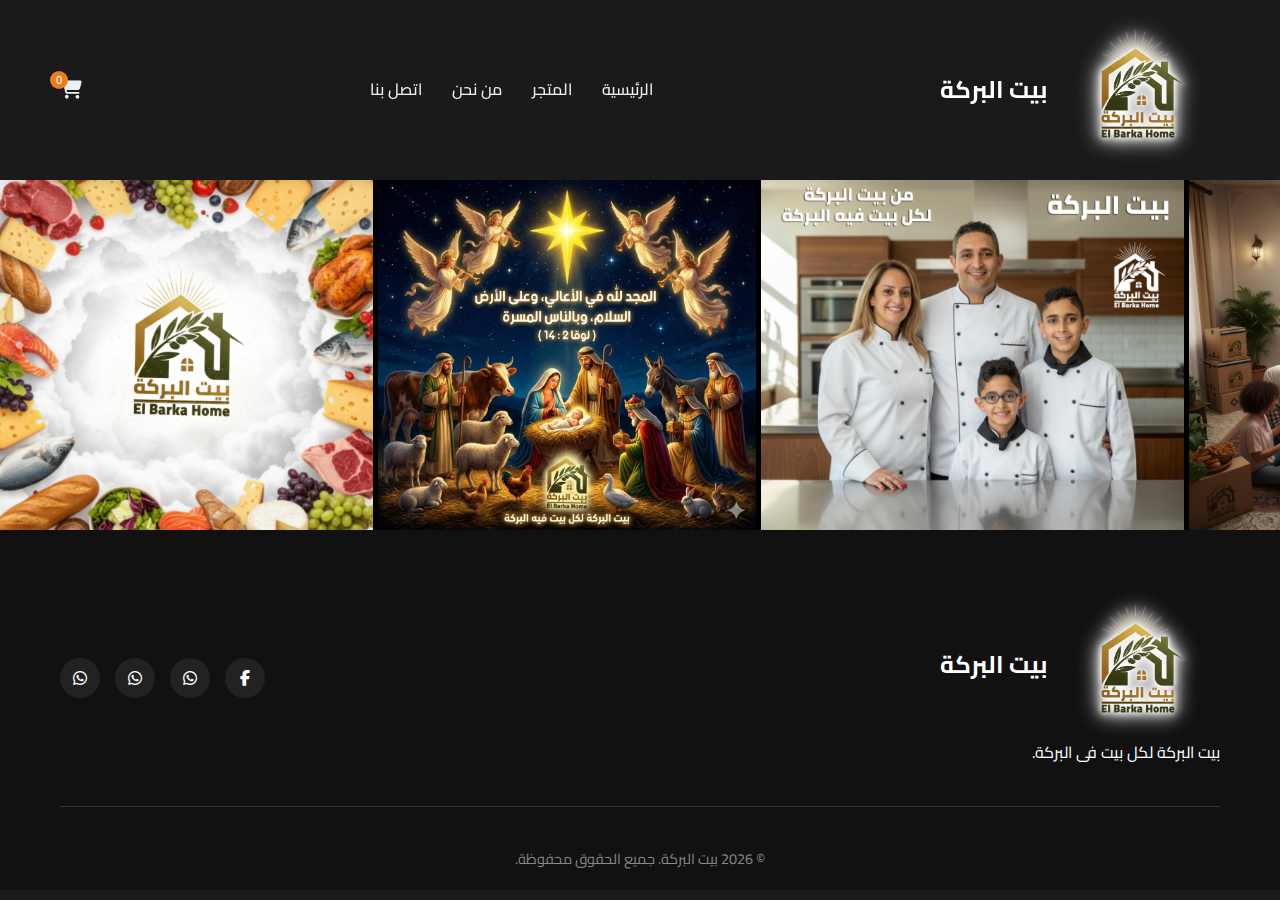
<file: index.html>
<!DOCTYPE html>
<html lang="ar" dir="rtl" data-theme="dark">

<head>
    <meta charset="UTF-8">
    <meta name="viewport" content="width=device-width, initial-scale=1.0">
    <title>بيت البركة</title>
    <meta name="description"
        content="وجبات جاهزة فاخرة، وجبات مطبوخة، مستلزمات المطبخ، وسلع منزلية. جرب الجودة والأناقة.">

    <!-- Fonts -->
    <link rel="preconnect" href="https://fonts.googleapis.com">
    <link rel="preconnect" href="https://fonts.gstatic.com" crossorigin>
    <link href="https://fonts.googleapis.com/css2?family=Cairo:wght@300;400;500;600;700&display=swap" rel="stylesheet">

    <!-- Icons -->
    <link rel="stylesheet" href="https://cdnjs.cloudflare.com/ajax/libs/font-awesome/6.4.0/css/all.min.css">

    <!-- Styles -->
    <link rel="stylesheet" href="css/style.css">
</head>

<body>

    <!-- Navigation -->
    <nav class="navbar">
        <div class="container nav-container">
            <a href="#" class="logo">
                <img src="images/logo.png" alt="شعار بيت البركة" class="logo-img"> بيت البركة
            </a>
            <div class="nav-links">
                <a href="index.html" class="active">الرئيسية</a>
                <a href="products.html">المتجر</a>
                <a href="about.html">من نحن</a>
                <a href="contact.html">اتصل بنا</a>
            </div>
            <div class="nav-actions">
                <button class="icon-btn cart-btn" aria-label="سلة التسوق">
                    <i class="fa-solid fa-cart-shopping"></i>
                    <span class="cart-badge">0</span>
                </button>
                <div class="mobile-menu-btn">
                    <i class="fa-solid fa-bars"></i>
                </div>
            </div>
        </div>
    </nav>

    <!-- Hero Section / Ticker -->
    <header id="home" class="hero">
        <div class="ticker-wrapper">
            <div class="ticker-track">
                <!-- First set of images -->
                <div class="ticker-item"><img src="images/ads/ad1.jpg" alt="عرض 1"></div>
                <div class="ticker-item"><img src="images/ads/ad2.jpg" alt="عرض 2"></div>
                <div class="ticker-item"><img src="images/ads/ad3.jpg" alt="عرض 3"></div>
                <div class="ticker-item"><img src="images/ads/ad4.jpg" alt="عرض 4"></div>
                <div class="ticker-item"><img src="images/ads/ad5.jpg" alt="عرض 5"></div>
                <div class="ticker-item"><img src="images/ads/ad6.jpg" alt="عرض 6"></div>
                <div class="ticker-item"><img src="images/ads/ad7.jpg" alt="عرض 7"></div>
                <div class="ticker-item"><img src="images/ads/ad8.jpg" alt="عرض 8"></div>
                <div class="ticker-item"><img src="images/ads/ad9.jpg" alt="عرض 9"></div>
                <div class="ticker-item"><img src="images/ads/ad10.jpg" alt="عرض 10"></div>
                <div class="ticker-item"><img src="images/ads/ad11.jpg" alt="عرض 11"></div>
                <div class="ticker-item"><img src="images/ads/ad12.jpg" alt="عرض 12"></div>
                <div class="ticker-item"><img src="images/ads/ad13.jpg" alt="عرض 13"></div>
                <div class="ticker-item"><img src="images/ads/ad14.jpg" alt="عرض 14"></div>
                <div class="ticker-item"><img src="images/ads/ad15.jpg" alt="عرض 15"></div>
                <!-- Duplicate set for seamless looping -->
                <div class="ticker-item"><img src="images/ads/ad1.jpg" alt="عرض 1 copy"></div>
                <div class="ticker-item"><img src="images/ads/ad2.jpg" alt="عرض 2 copy"></div>
                <div class="ticker-item"><img src="images/ads/ad3.jpg" alt="عرض 3 copy"></div>
                <div class="ticker-item"><img src="images/ads/ad4.jpg" alt="عرض 4 copy"></div>
                <div class="ticker-item"><img src="images/ads/ad5.jpg" alt="عرض 5 copy"></div>
                <div class="ticker-item"><img src="images/ads/ad6.jpg" alt="عرض 6 copy"></div>
                <div class="ticker-item"><img src="images/ads/ad7.jpg" alt="عرض 7 copy"></div>
                <div class="ticker-item"><img src="images/ads/ad8.jpg" alt="عرض 8 copy"></div>
                <div class="ticker-item"><img src="images/ads/ad9.jpg" alt="عرض 9 copy"></div>
                <div class="ticker-item"><img src="images/ads/ad10.jpg" alt="عرض 10 copy"></div>
                <div class="ticker-item"><img src="images/ads/ad11.jpg" alt="عرض 11 copy"></div>
                <div class="ticker-item"><img src="images/ads/ad12.jpg" alt="عرض 12 copy"></div>
                <div class="ticker-item"><img src="images/ads/ad13.jpg" alt="عرض 13 copy"></div>
                <div class="ticker-item"><img src="images/ads/ad14.jpg" alt="عرض 14 copy"></div>
                <div class="ticker-item"><img src="images/ads/ad15.jpg" alt="عرض 15 copy"></div>
            </div>
        </div>
    </header>




    <!-- Footer -->
    <footer class="footer">
        <div class="container">
            <div class="footer-top">
                <div class="footer-brand">
                    <a href="#" class="logo">
                        <img src="images/logo.png" alt="شعار بيت البركة" class="logo-img"> بيت البركة <span
                            class="highlight"></span>
                    </a>
                    <p> بيت البركة لكل بيت فى البركة.</p>
                </div>

                <div class="footer-social">
                    <a href="https://www.facebook.com/BaytElBarka" target="_blank" aria-label="Facebook"
                        data-tooltip="صفحة الفيس بوك"><i class="fa-brands fa-facebook-f"></i></a>
                    <a href="https://wtsi.me/201229649045" aria-label="whatsapp" data-tooltip="تواصل معنا"><i
                            class="fa-brands fa-whatsapp"></i></a>
                    <a href="https://chat.whatsapp.com/JwdQ167tA44AwSHWCEbN8V" aria-label="whatsapp"
                        data-tooltip="جروب واتس اب"><i class="fa-brands fa-whatsapp"></i></a>
                    <a href="https://whatsapp.com/channel/0029Va9jiv59WtCCh6FfTQ3H" aria-label="whatsapp"
                        data-tooltip="قناة الواتس اب"><i class="fa-brands fa-whatsapp"></i></a>
                </div>
            </div>

            <div class="footer-bottom">
                <p>&copy; 2026 بيت البركة. جميع الحقوق محفوظة.</p>
            </div>
        </div>
    </footer>

    <!-- Cart Modal -->
    <div id="cart-modal" class="modal">
        <div class="modal-content">
            <span class="close-modal" onclick="closeCart()">&times;</span>
            <div class="cart-header">
                <h2><i class="fa-solid fa-cart-shopping"></i> عربة التسوق</h2>
            </div>
            <div id="cart-items" class="cart-items">
                <!-- Cart items will be injected here -->
                <p style="text-align: center; color: var(--text-sub);">عربة التسوق فارغة</p>
            </div>
            <div id="cart-footer" class="cart-footer" style="display: none;">
                <div class="cart-total">
                    <span>الإجمالى:</span>
                    <span id="cart-total-price">0 ج.م</span>
                </div>
                <button class="btn btn-primary full-width" onclick="openCheckout()">إتمام الطلب</button>
            </div>
        </div>
    </div>

    <!-- Checkout Modal -->
    <div id="checkout-modal" class="modal">
        <div class="modal-content">
            <span class="close-modal" onclick="closeCheckout()">&times;</span>
            <div class="cart-header">
                <h2><i class="fa-solid fa-truck-fast"></i> إتمام الطلب</h2>
            </div>
            <form id="checkout-form">
                <div class="form-group">
                    <label for="user-name">الاسم بالكامل</label>
                    <input type="text" id="user-name" required placeholder="أدخل اسمك">
                </div>
                <div class="form-group">
                    <label for="user-phone">رقم الهاتف (واتساب)</label>
                    <input type="tel" id="user-phone" required placeholder="01xxxxxxxxx">
                </div>
                <div class="form-group">
                    <label for="user-address">العنوان بالتفصيل</label>
                    <textarea id="user-address" required placeholder="المنطقة، الشارع، رقم العقار..."></textarea>
                </div>
                <button type="submit" class="btn whatsapp-btn full-width">
                    <i class="fa-brands fa-whatsapp"></i> أرسل الطلب عبر واتساب
                </button>
            </form>
        </div>
    </div>

    <!-- Script -->
    <script src="js/script.js"></script>
</body>

</html>
</file>
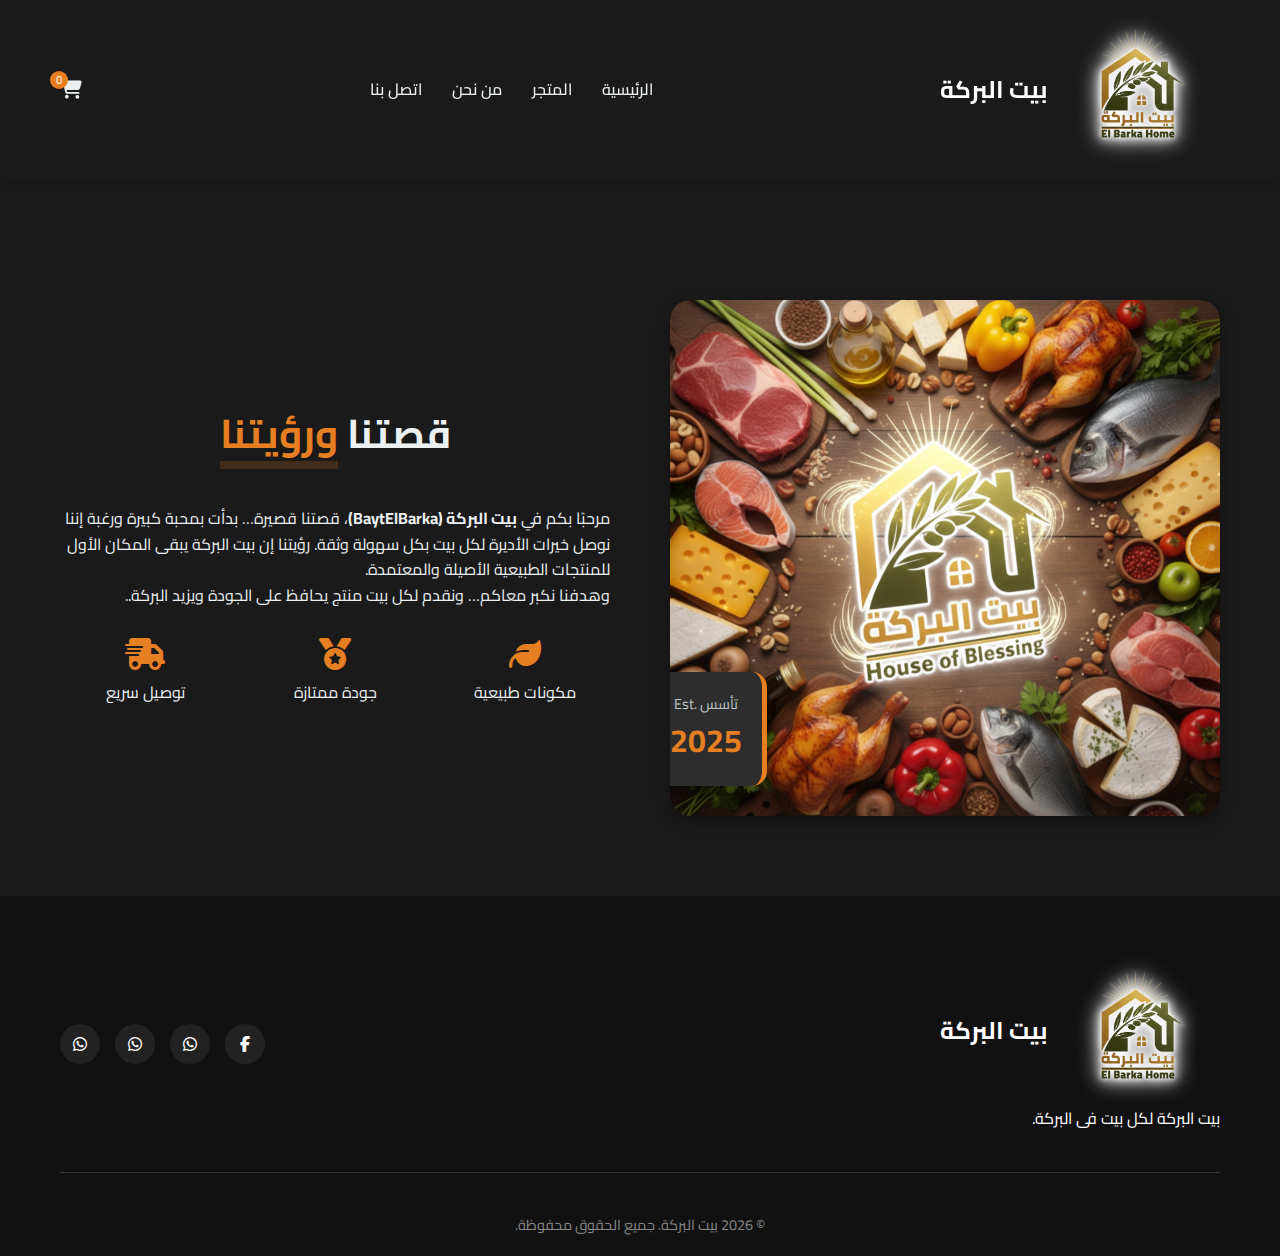
<file: about.html>
<!DOCTYPE html>
<html lang="ar" dir="rtl" data-theme="dark">

<head>
    <meta charset="UTF-8">
    <meta name="viewport" content="width=device-width, initial-scale=1.0">
    <title>من نحن | بيت البركة</title>
    <meta name="description" content="تعرف على قصة بيت البركة ورؤيتنا لتقديم الأفضل لمنزلك.">

    <!-- Fonts -->
    <link rel="preconnect" href="https://fonts.googleapis.com">
    <link rel="preconnect" href="https://fonts.gstatic.com" crossorigin>
    <link href="https://fonts.googleapis.com/css2?family=Cairo:wght@300;400;500;600;700&display=swap" rel="stylesheet">

    <!-- Icons -->
    <link rel="stylesheet" href="https://cdnjs.cloudflare.com/ajax/libs/font-awesome/6.4.0/css/all.min.css">

    <!-- Styles -->
    <link rel="stylesheet" href="css/style.css">
</head>

<body>

    <!-- Navigation -->
    <nav class="navbar">
        <div class="container nav-container">
            <a href="index.html" class="logo">
                <img src="images/logo.png" alt="شعار بيت البركة" class="logo-img"> بيت البركة
            </a>
            <div class="nav-links">
                <a href="index.html">الرئيسية</a>
                <a href="products.html">المتجر</a>
                <a href="about.html" class="active">من نحن</a>
                <a href="contact.html">اتصل بنا</a>
            </div>
            <div class="nav-actions">
                <button class="icon-btn cart-btn" aria-label="سلة التسوق">
                    <i class="fa-solid fa-cart-shopping"></i>
                    <span class="cart-badge">0</span>
                </button>
                <div class="mobile-menu-btn">
                    <i class="fa-solid fa-bars"></i>
                </div>
            </div>
        </div>
    </nav>

    <!-- About Section -->
    <section id="about" class="section" style="margin-top: 220px;">
        <div class="container about-container">
            <div class="about-img fade-in-on-scroll">
                <img src="images/vision-bg.jpg" alt="قصتنا">
                <div class="img-badge">
                    <span>تأسس .Est</span>
                    <strong>2025</strong>
                </div>
            </div>
            <div class="about-content fade-in-on-scroll delay-100">
                <h2 class="section-title">قصتنا <span class="highlight">ورؤيتنا</span></h2>
                <p>مرحبًا بكم في <strong>بيت البركة (BaytElBarka)</strong>، قصتنا قصيرة… بدأت بمحبة كبيرة ورغبة إننا
                    نوصل خيرات الأديرة لكل بيت بكل سهولة وثقة.
                    رؤيتنا إن بيت البركة يبقى المكان الأول للمنتجات الطبيعية الأصيلة والمعتمدة.</p>
                <p>وهدفنا نكبر معاكم… ونقدم لكل بيت منتج يحافظ على الجودة ويزيد البركة..</p>

                <div class="features-list">
                    <div class="feature-item">
                        <i class="fa-solid fa-leaf"></i>
                        <span>مكونات طبيعية</span>
                    </div>
                    <div class="feature-item">
                        <i class="fa-solid fa-medal"></i>
                        <span>جودة ممتازة</span>
                    </div>
                    <div class="feature-item">
                        <i class="fa-solid fa-truck-fast"></i>
                        <span>توصيل سريع</span>
                    </div>
                </div>
            </div>
        </div>
    </section>

    <!-- Footer -->
    <footer class="footer">
        <div class="container">
            <div class="footer-top">
                <div class="footer-brand">
                    <a href="index.html" class="logo">
                        <img src="images/logo.png" alt="شعار بيت البركة" class="logo-img"> بيت البركة <span
                            class="highlight"></span>
                    </a>
                    <p> بيت البركة لكل بيت فى البركة.</p>
                </div>

                <div class="footer-social">
                    <a href="https://www.facebook.com/BaytElBarka" target="_blank" aria-label="Facebook"
                        data-tooltip="صفحة الفيس بوك"><i class="fa-brands fa-facebook-f"></i></a>
                    <a href="https://wtsi.me/201229649045" aria-label="whatsapp" data-tooltip="تواصل معنا"><i
                            class="fa-brands fa-whatsapp"></i></a>
                    <a href="https://chat.whatsapp.com/JwdQ167tA44AwSHWCEbN8V" aria-label="whatsapp"
                        data-tooltip="جروب واتس اب"><i class="fa-brands fa-whatsapp"></i></a>
                    <a href="https://whatsapp.com/channel/0029Va9jiv59WtCCh6FfTQ3H" aria-label="whatsapp"
                        data-tooltip="قناة الواتس اب"><i class="fa-brands fa-whatsapp"></i></a>
                </div>
            </div>

            <div class="footer-bottom">
                <p>&copy; 2026 بيت البركة. جميع الحقوق محفوظة.</p>
            </div>
        </div>
    </footer>

    <!-- Script -->
    <script src="js/script.js"></script>
</body>

</html>
</file>
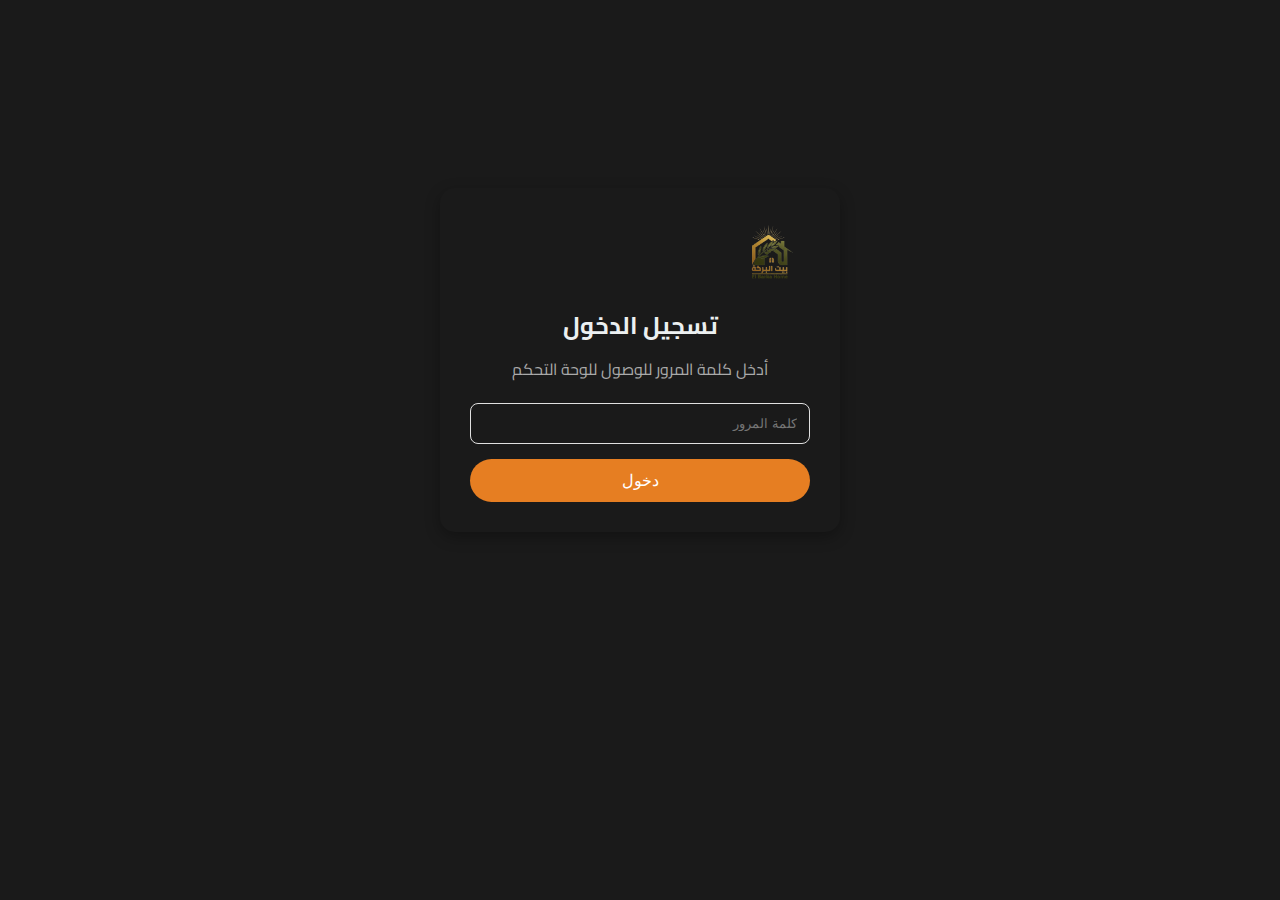
<file: admin.html>
<!DOCTYPE html>
<html lang="ar" dir="rtl" data-theme="dark">

<head>
    <meta charset="UTF-8">
    <meta name="viewport" content="width=device-width, initial-scale=1.0">
    <title>لوحة التحكم | بيت البركة</title>
    <!-- Fonts -->
    <link rel="preconnect" href="https://fonts.googleapis.com">
    <link rel="preconnect" href="https://fonts.gstatic.com" crossorigin>
    <link href="https://fonts.googleapis.com/css2?family=Cairo:wght@300;400;500;600;700&display=swap" rel="stylesheet">
    <!-- Icons -->
    <link rel="stylesheet" href="https://cdnjs.cloudflare.com/ajax/libs/font-awesome/6.4.0/css/all.min.css">
    <!-- Styles -->
    <link rel="stylesheet" href="css/style.css">
    <style>
        /* Admin Specific Styles */
        .admin-container {
            max-width: 1200px;
            margin: 120px auto 40px;
            padding: 20px;
        }

        .login-screen {
            display: flex;
            justify-content: center;
            align-items: center;
            height: 80vh;
        }

        .login-box {
            background: var(--bg-card);
            padding: 30px;
            border-radius: 15px;
            box-shadow: var(--shadow-main);
            width: 100%;
            max-width: 400px;
            text-align: center;
        }

        .dashboard {
            display: none;
        }

        .admin-header {
            display: flex;
            justify-content: space-between;
            align-items: center;
            margin-bottom: 30px;
            background: var(--bg-card);
            padding: 20px;
            border-radius: 15px;
            box-shadow: var(--shadow-main);
        }

        .admin-controls {
            display: gap;
            gap: 10px;
        }

        .products-table-container {
            background: var(--bg-card);
            border-radius: 15px;
            padding: 20px;
            overflow-x: auto;
            box-shadow: var(--shadow-main);
        }

        table {
            width: 100%;
            border-collapse: collapse;
            min-width: 800px;
        }

        th,
        td {
            text-align: right;
            padding: 15px;
            border-bottom: 1px solid var(--border-color);
        }

        th {
            background: var(--bg-main);
            color: var(--primary-color);
            position: sticky;
            top: 0;
        }

        .product-thumb {
            width: 50px;
            height: 50px;
            object-fit: cover;
            border-radius: 8px;
        }

        .status-badge {
            padding: 5px 10px;
            border-radius: 20px;
            font-size: 0.8rem;
        }

        .status-active {
            background: rgba(46, 204, 113, 0.2);
            color: #2ecc71;
        }

        .status-hidden {
            background: rgba(231, 76, 60, 0.2);
            color: #e74c3c;
        }

        .modal {
            display: none;
            position: fixed;
            top: 0;
            left: 0;
            width: 100%;
            height: 100%;
            background: rgba(0, 0, 0, 0.8);
            z-index: 2000;
            align-items: center;
            justify-content: center;
        }

        .modal.active {
            display: flex;
        }

        .modal-content {
            background: var(--bg-card);
            padding: 30px;
            border-radius: 20px;
            width: 90%;
            max-width: 600px;
            max-height: 90vh;
            overflow-y: auto;
            position: relative;
        }

        /* Form Grid */
        .form-row {
            display: grid;
            grid-template-columns: 1fr 1fr;
            gap: 15px;
        }
    </style>
</head>

<body>

    <!-- 1. Login Screen -->
    <div id="login-screen" class="login-screen">
        <div class="login-box fade-in">
            <img src="images/logo.png" alt="logo" style="width: 80px; margin-bottom: 20px;">
            <h2>تسجيل الدخول</h2>
            <p style="color: #aaa; margin-bottom: 20px;">أدخل كلمة المرور للوصول للوحة التحكم</p>
            <form id="login-form">
                <input type="password" id="password-input" placeholder="كلمة المرور" required class="form-control"
                    style="width: 100%; margin-bottom: 15px; padding: 12px; background: var(--bg-main); border: 1px solid var(--border-color); color: white; border-radius: 8px;">
                <button type="submit" class="btn btn-primary full-width">دخول</button>
            </form>
        </div>
    </div>

    <!-- 2. Dashboard -->
    <div id="dashboard" class="dashboard admin-container fade-in">

        <!-- Header -->
        <header class="admin-header">
            <div>
                <h2>إدارة المنتجات</h2>
                <p style="color: #aaa;">عدد المنتجات: <span id="total-count">0</span></p>
            </div>
            <div style="display: flex; gap: 10px;">
                <button class="btn" onclick="saveChanges()" style="background: #2ecc71; color: white;">
                    <i class="fa-solid fa-save"></i> حفظ وتنزيل التحديث
                </button>
                <button class="btn" onclick="openModal()">
                    <i class="fa-solid fa-plus"></i> إضافة منتج
                </button>
                <button class="btn" onclick="logout()" style="background: #e74c3c; color: white;">
                    <i class="fa-solid fa-sign-out"></i>
                </button>
            </div>
        </header>

        <!-- Search -->
        <!-- Navigation Tabs -->
        <div class="admin-tabs"
            style="display: flex; gap: 15px; margin-bottom: 30px; border-bottom: 2px solid var(--border-color); padding-bottom: 10px;">
            <button class="tab-btn active" onclick="switchView('products')" id="tab-products"
                style="background: none; border: none; color: white; padding: 10px 20px; cursor: pointer; font-size: 1.1rem; border-bottom: 3px solid transparent;">
                <i class="fa-solid fa-box"></i> إدارة المنتجات
            </button>
            <button class="tab-btn" onclick="switchView('ticker')" id="tab-ticker"
                style="background: none; border: none; color: #aaa; padding: 10px 20px; cursor: pointer; font-size: 1.1rem; border-bottom: 3px solid transparent;">
                <i class="fa-solid fa-images"></i> إدارة الصور المتحركة
            </button>
        </div>

        <!-- VIEW: Ticker Management -->
        <div id="view-ticker" class="admin-view" style="display: none;">
            <div class="admin-header" style="margin-bottom: 20px;">
                <div>
                    <h2>إدارة شريط الصور</h2>
                    <p style="color: #aaa;">عدد الصور: <span id="ticker-count">0</span></p>
                </div>
                <button class="btn" onclick="openTickerModal()">
                    <i class="fa-solid fa-plus"></i> إضافة صورة
                </button>
            </div>

            <div class="products-table-container" style="margin-bottom: 40px;">
                <table>
                    <thead>
                        <tr>
                            <th>الصورة</th>
                            <th>الرابط</th>
                            <th>الحالة</th>
                            <th>إجراءات</th>
                        </tr>
                    </thead>
                    <tbody id="ticker-table-body">
                        <!-- Loaded dynamically -->
                    </tbody>
                </table>
            </div>
        </div>

        <!-- VIEW: Products Management -->
        <div id="view-products" class="admin-view">
            <!-- Search -->
            <div style="margin-bottom: 20px;">
                <input type="text" id="search-input" placeholder="بحث عن منتج..." onkeyup="filterProducts()"
                    style="width: 100%; padding: 15px; background: var(--bg-card); border: 1px solid var(--border-color); color: white; border-radius: 10px;">
            </div>

            <!-- Table -->
            <div class="products-table-container">
                <table>
                    <thead>
                        <tr>
                            <th>الصورة</th>
                            <th>الاسم</th>
                            <th>الوصف</th>
                            <th>القسم</th>
                            <th>السعر</th>
                            <th>الحالة</th>
                            <th>إجراءات</th>
                        </tr>
                    </thead>
                    <tbody id="products-table-body">
                        <!-- Loaded dynamically -->
                    </tbody>
                </table>
            </div>
        </div> <!-- End view-products -->
    </div>

    <!-- 3. Edit/Add Modal -->
    <div id="product-modal" class="modal">
        <div class="modal-content fade-in">
            <span class="close-modal" onclick="closeModal()"
                style="position: absolute; left: 20px; top: 20px; font-size: 1.5rem; cursor: pointer;">&times;</span>
            <h2 id="modal-title" style="margin-bottom: 20px;">إضافة منتج جديد</h2>

            <form id="product-form">
                <input type="hidden" id="edit-id">

                <div class="form-group">
                    <label>اسم المنتج</label>
                    <input type="text" id="p-name" required class="form-control"
                        style="width: 100%; padding: 10px; background: var(--bg-main); border: 1px solid var(--border-color); color: white; border-radius: 5px;">
                </div>

                <div class="form-row">
                    <div class="form-group">
                        <label>السعر (مثال: 100 ج.م)</label>
                        <input type="text" id="p-price" required
                            style="width: 100%; padding: 10px; background: var(--bg-main); border: 1px solid var(--border-color); color: white; border-radius: 5px;">
                    </div>
                    <div class="form-group">
                        <label>القسم</label>
                        <select id="p-category" required
                            style="width: 100%; padding: 10px; background: var(--bg-main); border: 1px solid var(--border-color); color: white; border-radius: 5px;">
                            <option value="meat">اللحوم والدواجن</option>
                            <option value="dairy">زيت وسمن وجبن</option>
                            <option value="honey">عسل وطحينة</option>
                            <option value="produce">خضار وفاكهة</option>
                            <option value="grains">البقوليات والحبوب</option>
                            <option value="vegan_products">منتجات صيامى</option>
                            <option value="pickles">المخللات</option>
                            <option value="drinks">مشروبات</option>
                            <option value="church">مستلزمات كنائس</option>
                            <option value="pastries">معجنات وحلويات</option>
                            <option value="breakfast">مطبخ فطارى</option>
                            <option value="fasting">مطبخ صيامى</option>
                        </select>
                    </div>
                </div>

                <div class="form-group">
                    <label>رابط الصورة</label>
                    <input type="text" id="p-image" required placeholder="images/example.jpg"
                        style="width: 100%; padding: 10px; background: var(--bg-main); border: 1px solid var(--border-color); color: white; border-radius: 5px;">
                </div>

                <div class="form-group">
                    <label>الوصف (Meta)</label>
                    <input type="text" id="p-meta" placeholder="مثال: المصدر، الوزن..."
                        style="width: 100%; padding: 10px; background: var(--bg-main); border: 1px solid var(--border-color); color: white; border-radius: 5px;">
                </div>

                <div class="form-group">
                    <label>تاج القسم (يظهر فوق الاسم)</label>
                    <input type="text" id="p-tag" required
                        style="width: 100%; padding: 10px; background: var(--bg-main); border: 1px solid var(--border-color); color: white; border-radius: 5px;">
                </div>

                <div class="form-group" style="margin: 20px 0;">
                    <label style="display: flex; align-items: center; gap: 10px; cursor: pointer;">
                        <input type="checkbox" id="p-hidden"> إخفاء المنتج من الموقع
                    </label>
                </div>

                <button type="submit" class="btn btn-primary full-width">حفظ</button>
            </form>
        </div>
    </div>

    <!-- 4. Ticker Modal -->
    <div id="ticker-modal" class="modal">
        <div class="modal-content fade-in">
            <span class="close-modal" onclick="closeTickerModal()"
                style="position: absolute; left: 20px; top: 20px; font-size: 1.5rem; cursor: pointer;">&times;</span>
            <h2 id="ticker-modal-title" style="margin-bottom: 20px;">إضافة صورة جديدة</h2>

            <form id="ticker-form">
                <input type="hidden" id="ticker-edit-id">

                <div class="form-group">
                    <label>رابط الصورة</label>
                    <input type="text" id="t-image" required placeholder="images/ads/ad1.jpg"
                        style="width: 100%; padding: 10px; background: var(--bg-main); border: 1px solid var(--border-color); color: white; border-radius: 5px;">
                </div>

                <div class="form-group" style="margin: 20px 0;">
                    <label style="display: flex; align-items: center; gap: 10px; cursor: pointer;">
                        <input type="checkbox" id="t-hidden"> إخفاء الصورة من الشريط
                    </label>
                </div>

                <button type="submit" class="btn btn-primary full-width">حفظ</button>
            </form>
        </div>
    </div>

    <!-- Scripts -->
    <!-- Load SweetAlert just in case needed, or use simple alerts -->
    <script src="js/products-data.js"></script>
    <script src="js/admin.js"></script>
</body>

</html>
</file>
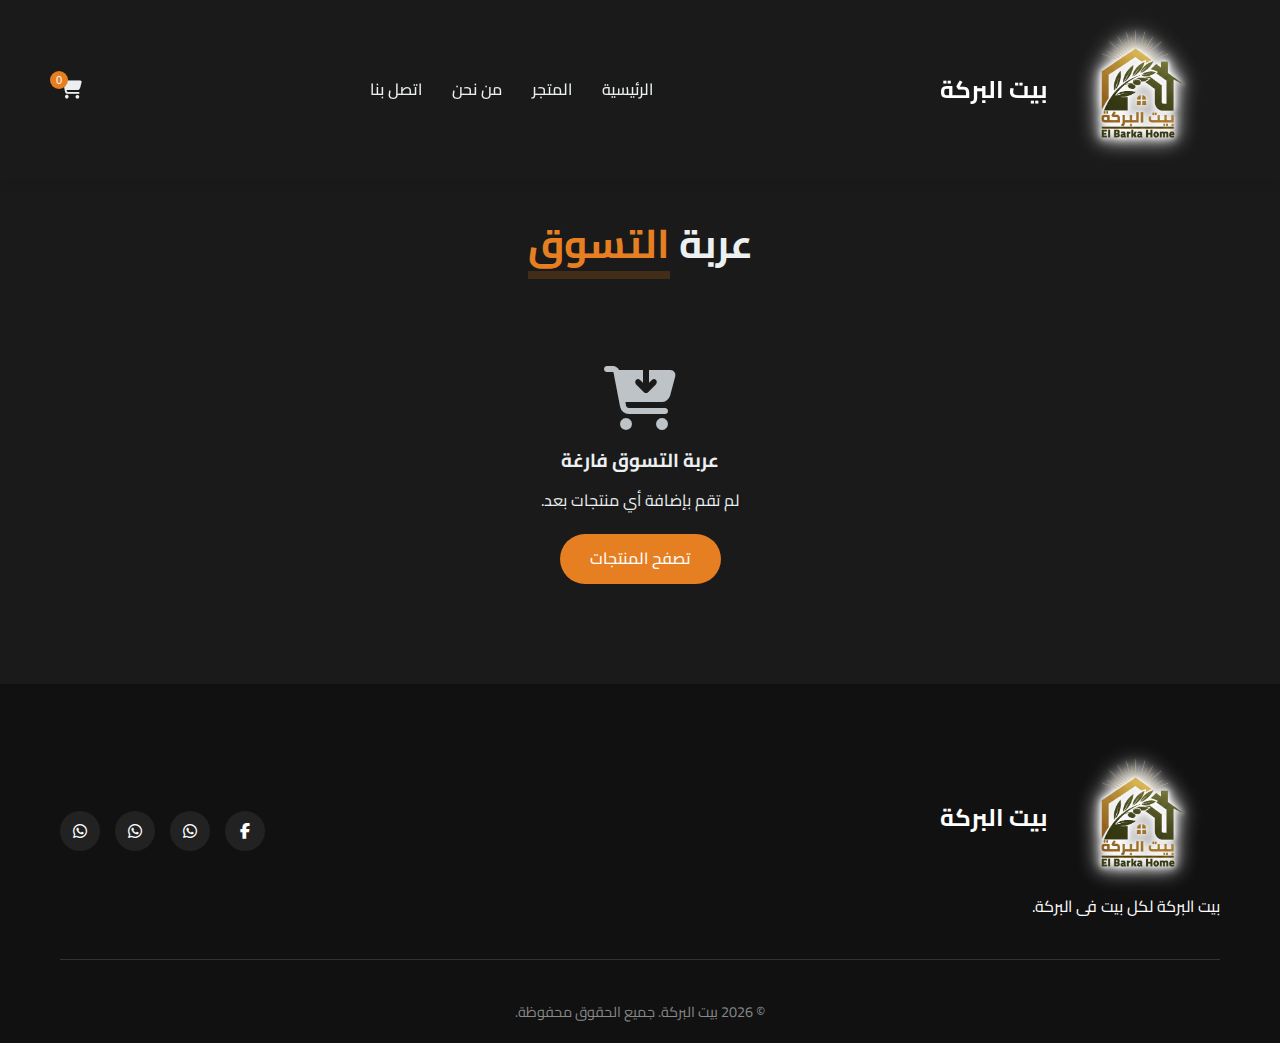
<file: cart.html>
<!DOCTYPE html>
<html lang="ar" dir="rtl" data-theme="dark">

<head>
    <meta charset="UTF-8">
    <meta name="viewport" content="width=device-width, initial-scale=1.0">
    <title>عربة التسوق | بيت البركة</title>
    <meta name="description" content="عربة التسوق الخاصة بك لاتمام الطلب من بيت البركة.">

    <!-- Fonts -->
    <link rel="preconnect" href="https://fonts.googleapis.com">
    <link rel="preconnect" href="https://fonts.gstatic.com" crossorigin>
    <link href="https://fonts.googleapis.com/css2?family=Cairo:wght@300;400;500;600;700&display=swap" rel="stylesheet">

    <!-- Icons -->
    <link rel="stylesheet" href="https://cdnjs.cloudflare.com/ajax/libs/font-awesome/6.4.0/css/all.min.css">

    <!-- Styles -->
    <link rel="stylesheet" href="css/style.css">
    <style>
        /* Layout: Table Right, Summary Left (Desktop) */
        .cart-page-container {
            margin-top: 220px;
            padding-bottom: 50px;
        }

        #cart-content-area {
            display: flex;
            gap: 30px;
            align-items: flex-start;
        }

        .cart-table-wrapper {
            flex: 2;
            /* Takes up 2/3 space */
            overflow-x: auto;
            border-radius: 10px;
            box-shadow: var(--shadow-main);
        }

        .cart-summary {
            flex: 1;
            /* Takes up 1/3 space */
            background: var(--card-main);
            border-radius: 15px;
            box-shadow: var(--shadow-main);
            padding: 30px;
            position: sticky;
            top: 100px;
            /* Sticky sidebar effect */
            min-width: 350px;
        }

        @media (max-width: 992px) {
            #cart-content-area {
                flex-direction: column;
            }

            .cart-summary {
                width: 100%;
                min-width: auto;
            }
        }

        /* Table Styles for Cart */
        .cart-table {
            width: 100%;
            border-collapse: collapse;
            background: var(--card-main);
            min-width: 600px;
        }

        .cart-table th,
        .cart-table td {
            padding: 15px;
            text-align: right;
            border-bottom: 1px solid var(--border-main);
        }

        .cart-table th {
            background: var(--bg-secondary);
            font-weight: bold;
            color: var(--text-main);
        }

        .cart-table td {
            vertical-align: middle;
            color: var(--text-main);
            font-size: 1.3rem;
            /* Increased table font size */
            font-weight: 600;
        }

        .cart-product-info {
            display: flex;
            align-items: center;
            gap: 10px;
        }

        .cart-product-info span {
            font-size: 1.3rem;
            /* Increased product name size */
            font-weight: 700;
        }

        .cart-product-img {
            width: 60px;
            height: 60px;
            object-fit: cover;
            border-radius: 5px;
        }

        .cart-qty-controls {
            display: flex;
            align-items: center;
            gap: 10px;
        }

        .remove-btn {
            background: none;
            border: none;
            color: #e74c3c;
            cursor: pointer;
            font-size: 1.2rem;
            transition: var(--transition);
        }

        .remove-btn:hover {
            color: #c0392b;
            transform: scale(1.1);
        }

        /* Summary & Checkout Styles */
        .cart-summary h3,
        .checkout-form-container h3 {
            margin-bottom: 25px;
            padding-bottom: 15px;
            border-bottom: 3px solid var(--primary-color);
            display: inline-block;
            font-size: 1.5rem;
        }

        .total-row {
            display: flex;
            justify-content: flex-end;
            align-items: center;
            gap: 20px;
            font-weight: 900;
            font-size: 2.2rem;
            /* Doubled size as requested */
            margin-bottom: 20px;
            padding-top: 20px;
            border-top: 2px solid var(--border-main);
            color: var(--text-main);
        }

        #grand-total-row {
            color: var(--primary-color);
            font-size: 2.5rem;
            /* Massive for grand total */
            border-top: 4px solid var(--primary-color);
        }

        .form-group {
            margin-bottom: 20px;
        }

        .form-group label {
            display: block;
            margin-bottom: 10px;
            color: var(--text-main);
            font-weight: 600;
            font-size: 1.1rem;
        }

        .form-group input,
        .form-group textarea,
        .form-group select {
            width: 100%;
            padding: 15px;
            border-radius: 12px;
            border: 1px solid var(--border-main);
            background: var(--bg-main);
            color: var(--text-main);
            font-family: var(--font-body);
            transition: var(--transition);
            font-size: 1rem;
        }

        .form-group input:focus,
        .form-group textarea:focus,
        .form-group select:focus {
            border-color: var(--primary-color);
            outline: none;
            box-shadow: 0 0 0 3px rgba(230, 126, 34, 0.2);
        }

        .checkout-form-container {
            /* Integrated into summary now, removing separate styling if any */
            background: transparent;
            box-shadow: none;
            padding: 0;
            margin-top: 0;
        }

        /* Toggle Options Styling */
        .toggle-container {
            display: flex;
            gap: 15px;
        }

        .toggle-option {
            flex: 1;
            position: relative;
            cursor: pointer;
        }

        .toggle-option input {
            display: none;
        }

        .option-content {
            display: flex;
            flex-direction: column;
            align-items: center;
            text-align: center;
            padding: 15px;
            background: var(--bg-main);
            border: 2px solid var(--border-main);
            border-radius: 12px;
            transition: all 0.3s ease;
            height: 100%;
            position: relative;
            overflow: hidden;
        }

        .option-content:hover {
            border-color: var(--primary-color);
            background: var(--bg-secondary);
        }

        .toggle-option input:checked+.option-content {
            border-color: var(--primary-color);
            background: rgba(230, 126, 34, 0.1);
        }

        .option-icon {
            font-size: 1.8rem;
            margin-bottom: 10px;
            color: var(--text-sub);
            transition: color 0.3s ease;
        }

        .toggle-option input:checked+.option-content .option-icon {
            color: var(--primary-color);
        }

        .option-text strong {
            display: block;
            font-size: 1.1rem;
            color: var(--text-main);
            margin-bottom: 4px;
        }

        .option-text span {
            font-size: 0.9rem;
            color: var(--text-sub);
        }

        .check-icon {
            position: absolute;
            top: 10px;
            left: 10px;
            color: var(--primary-color);
            opacity: 0;
            transform: scale(0.5);
            transition: all 0.3s cubic-bezier(0.175, 0.885, 0.32, 1.275);
        }

        .toggle-option input:checked+.option-content .check-icon {
            opacity: 1;
            transform: scale(1);
        }
    </style>
</head>

<body>

    <!-- Navigation -->
    <nav class="navbar">
        <div class="container nav-container">
            <a href="index.html" class="logo">
                <img src="images/logo.png" alt="شعار بيت البركة" class="logo-img"> بيت البركة
            </a>
            <div class="nav-links">
                <a href="index.html">الرئيسية</a>
                <a href="products.html">المتجر</a>
                <a href="about.html">من نحن</a>
                <a href="contact.html">اتصل بنا</a>
            </div>
            <div class="nav-actions">
                <button class="icon-btn cart-btn" aria-label="سلة التسوق">
                    <i class="fa-solid fa-cart-shopping"></i>
                    <span class="cart-badge">0</span>
                </button>
                <div class="mobile-menu-btn">
                    <i class="fa-solid fa-bars"></i>
                </div>
            </div>
        </div>
    </nav>

    <!-- Cart Content -->
    <section class="container cart-page-container">
        <h1 class="section-title">عربة <span class="highlight">التسوق</span></h1>

        <div id="cart-content-area">
            <!-- Will be populated by JS -->
            <div class="cart-table-wrapper">
                <table class="cart-table">
                    <thead>
                        <tr>
                            <th>المنتج</th>
                            <th>السعر</th>
                            <th>الكمية</th>
                            <th>الإجمالي</th>
                            <th>حذف</th>
                        </tr>
                    </thead>
                    <tbody id="cart-table-body">
                        <!-- Items go here -->
                    </tbody>
                </table>
            </div>

            <div class="cart-summary">
                <div class="total-row"
                    style="font-size: 1.1rem; border-top: none; margin-top: 10px; padding-top: 10px;">
                    الإجمالي الفرعي: <span id="cart-subtotal">0</span> ج.م
                </div>
                <div class="total-row"
                    style="font-size: 1.1rem; border-top: none; margin-top: 5px; padding-top: 5px; color: var(--text-main);">
                    مصاريف التوصيل: <span id="delivery-fee-display">0</span> ج.م
                </div>
                <div class="total-row" id="grand-total-row">
                    الإجمالي الكلي: <span id="grand-total">0</span> ج.م
                </div>

                <div class="checkout-form-container">
                    <h3><i class="fa-solid fa-clipboard-check"></i> تفاصيل الطلب</h3>
                    <form id="checkout-form-page" style="margin-top: 20px;">
                        <div class="form-group">
                            <label for="page-user-name">الاسم بالكامل</label>
                            <input type="text" id="page-user-name" required placeholder="أدخل اسمك">
                        </div>
                        <div class="form-group">
                            <label for="page-user-phone">رقم الهاتف (واتساب)</label>
                            <input type="tel" id="page-user-phone" required placeholder="01xxxxxxxxx">
                        </div>

                        <!-- Order Type Toggle -->
                        <div class="form-group" style="margin-bottom: 25px;">
                            <label
                                style="display: block; margin-bottom: 10px; font-weight: bold; font-size: 1.3rem;">كيف
                                تود استلام طلبك؟</label>
                            <div class="toggle-container">
                                <!-- Delivery Option -->
                                <label class="toggle-option">
                                    <input type="radio" name="order-type" value="delivery" checked
                                        onchange="toggleOrderType()">
                                    <div class="option-content">
                                        <div class="option-icon"><i class="fa-solid fa-truck"></i></div>
                                        <div class="option-text">
                                            <strong>توصيل للمنزل</strong>
                                            <span>يصلك لباب البيت</span>
                                        </div>
                                        <div class="check-icon"><i class="fa-solid fa-check-circle"></i></div>
                                    </div>
                                </label>

                                <!-- Pickup Option -->
                                <label class="toggle-option">
                                    <input type="radio" name="order-type" value="pickup" onchange="toggleOrderType()">
                                    <div class="option-content">
                                        <div class="option-icon"><i class="fa-solid fa-store"></i></div>
                                        <div class="option-text">
                                            <strong>استلام من الفرع</strong>
                                            <span>استلم بنفسك من المتجر</span>
                                        </div>
                                        <div class="check-icon"><i class="fa-solid fa-check-circle"></i></div>
                                    </div>
                                </label>
                            </div>
                        </div>

                        <!-- Payment Method Toggle -->
                        <div class="form-group" style="margin-bottom: 25px;">
                            <label
                                style="display: block; margin-bottom: 10px; font-weight: bold; font-size: 1.3rem;">طريقة
                                الدفع:</label>
                            <div class="toggle-container">
                                <!-- Cash Option -->
                                <label class="toggle-option">
                                    <input type="radio" name="payment-method" value="cash" checked>
                                    <div class="option-content">
                                        <div class="option-icon"><i class="fa-solid fa-money-bill-wave"></i></div>
                                        <div class="option-text">
                                            <strong>نقدي</strong>
                                            <span>الدفع عند الاستلام</span>
                                        </div>
                                        <div class="check-icon"><i class="fa-solid fa-check-circle"></i></div>
                                    </div>
                                </label>

                                <!-- InstaPay Option -->
                                <label class="toggle-option">
                                    <input type="radio" name="payment-method" value="instapay">
                                    <div class="option-content">
                                        <div class="option-icon"><i class="fa-solid fa-mobile-screen-button"></i></div>
                                        <div class="option-text">
                                            <strong>انستا باي</strong>
                                            <span>InstaPay</span>
                                        </div>
                                        <div class="check-icon"><i class="fa-solid fa-check-circle"></i></div>
                                    </div>
                                </label>
                            </div>
                        </div>

                        <!-- Delivery Options -->
                        <div id="delivery-options">
                            <div class="form-group">
                                <label for="delivery-region">المنطقة (تحديد مصاريف التوصيل)</label>
                                <select id="delivery-region"
                                    style="width: 100%; padding: 12px 15px; border-radius: 10px; border: 1px solid var(--border-main); background: var(--bg-main); color: var(--text-main); font-family: var(--font-body);">
                                    <option value="" disabled selected>اختر المنطقة...</option>
                                    <option value="10">غيط العنب (10 ج.م)</option>
                                    <option value="40">محرم بك (40 ج.م)</option>
                                    <option value="45">الشاطبى (45 ج.م)</option>
                                    <option value="50">الابراهيمية (50 ج.م)</option>
                                    <option value="50">سموحة (50 ج.م)</option>
                                    <option value="50">سيدى جابر (50 ج.م)</option>
                                    <option value="65">سيدى بشر (65 ج.م)</option>
                                    <option value="80">المندرة (80 ج.م)</option>
                                    <option value="70">العصافرة (70 ج.م)</option>
                                    <option value="90">أبو قير (90 ج.م)</option>
                                </select>
                            </div>
                            <div class="form-group">
                                <label for="page-user-address">العنوان بالتفصيل</label>
                                <textarea id="page-user-address"
                                    placeholder="الشارع، رقم العقار، علامة مميزة..."></textarea>
                            </div>
                        </div>

                        <!-- Pickup Options -->
                        <div id="pickup-options" style="display: none;">
                            <div class="form-group">
                                <label for="pickup-time">ميعاد الاستلام</label>
                                <input type="datetime-local" id="pickup-time"
                                    style="width: 100%; padding: 12px 15px; border-radius: 10px; border: 1px solid var(--border-main); background: var(--bg-main); color: var(--text-main);">
                                <small style="color: var(--text-sub); display: block; margin-top: 5px;">يرجى اختيار
                                    الوقت الذي تود استلام طلبك فيه.</small>
                            </div>
                        </div>

                        <button type="submit" class="btn whatsapp-btn full-width"
                            style="font-size: 1.1rem; padding: 15px;">
                            <i class="fa-brands fa-whatsapp"></i> إتمام الطلب عبر واتساب
                        </button>
                    </form>
                </div>
            </div>
        </div>

        <div id="cart-empty-message" style="display: none; text-align: center; padding: 50px;">
            <i class="fa-solid fa-cart-arrow-down"
                style="font-size: 4rem; color: var(--text-sub); margin-bottom: 20px;"></i>
            <h3>عربة التسوق فارغة</h3>
            <p>لم تقم بإضافة أي منتجات بعد.</p>
            <a href="products.html" class="btn btn-primary" style="margin-top: 20px;">تصفح المنتجات</a>
        </div>
    </section>

    <!-- Footer -->
    <footer class="footer">
        <div class="container">
            <div class="footer-top">
                <div class="footer-brand">
                    <a href="index.html" class="logo">
                        <img src="images/logo.png" alt="شعار بيت البركة" class="logo-img"> بيت البركة <span
                            class="highlight"></span>
                    </a>
                    <p> بيت البركة لكل بيت فى البركة.</p>
                </div>

                <div class="footer-social">
                    <a href="https://www.facebook.com/BaytElBarka" target="_blank" aria-label="Facebook"
                        data-tooltip="صفحة الفيس بوك"><i class="fa-brands fa-facebook-f"></i></a>
                    <a href="https://wtsi.me/201229649045" aria-label="whatsapp" data-tooltip="تواصل معنا"><i
                            class="fa-brands fa-whatsapp"></i></a>
                    <a href="https://chat.whatsapp.com/JwdQ167tA44AwSHWCEbN8V" aria-label="whatsapp"
                        data-tooltip="جروب واتس اب"><i class="fa-brands fa-whatsapp"></i></a>
                    <a href="https://whatsapp.com/channel/0029Va9jiv59WtCCh6FfTQ3H" aria-label="whatsapp"
                        data-tooltip="قناة الواتس اب"><i class="fa-brands fa-whatsapp"></i></a>
                </div>
            </div>

            <div class="footer-bottom">
                <p>&copy; 2026 بيت البركة. جميع الحقوق محفوظة.</p>
            </div>
        </div>
    </footer>

    <!-- Script -->
    <script src="js/script.js"></script>
</body>

</html>
</file>
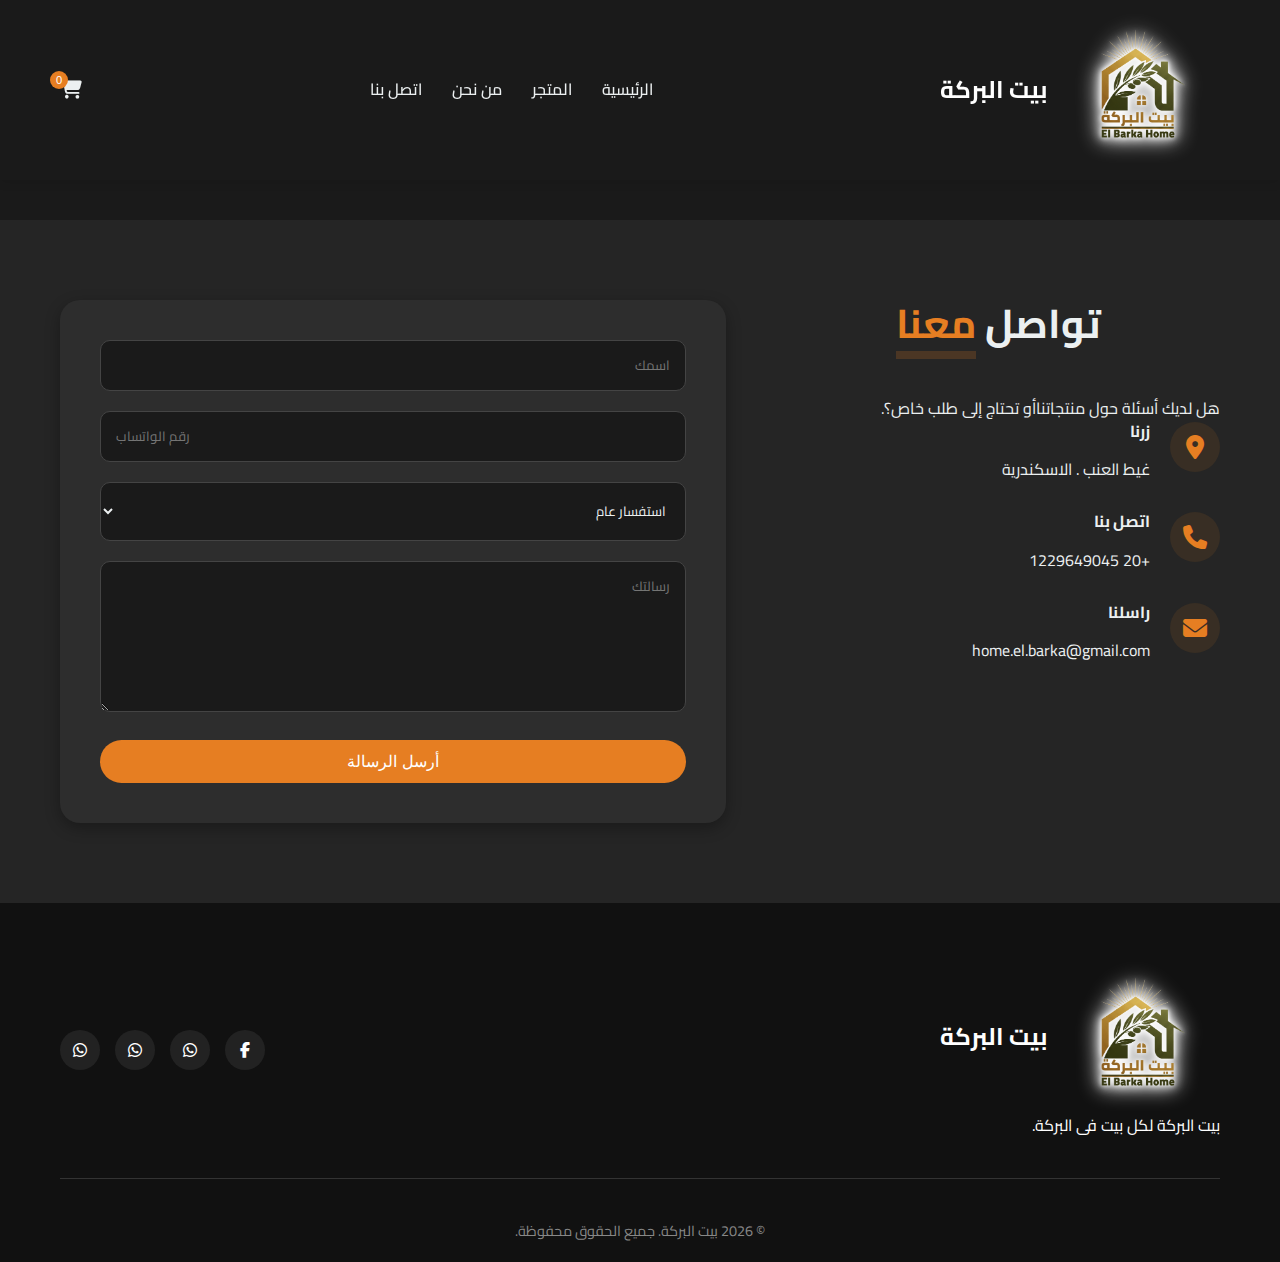
<file: contact.html>
<!DOCTYPE html>
<html lang="ar" dir="rtl" data-theme="dark">

<head>
    <meta charset="UTF-8">
    <meta name="viewport" content="width=device-width, initial-scale=1.0">
    <title>اتصل بنا | بيت البركة</title>
    <meta name="description" content="تواصل معنا في بيت البركة لأي استفسارات أو طلبات.">

    <!-- Fonts -->
    <link rel="preconnect" href="https://fonts.googleapis.com">
    <link rel="preconnect" href="https://fonts.gstatic.com" crossorigin>
    <link href="https://fonts.googleapis.com/css2?family=Cairo:wght@300;400;500;600;700&display=swap" rel="stylesheet">

    <!-- Icons -->
    <link rel="stylesheet" href="https://cdnjs.cloudflare.com/ajax/libs/font-awesome/6.4.0/css/all.min.css">

    <!-- Styles -->
    <link rel="stylesheet" href="css/style.css">
</head>

<body>

    <!-- Navigation -->
    <nav class="navbar">
        <div class="container nav-container">
            <a href="index.html" class="logo">
                <img src="images/logo.png" alt="شعار بيت البركة" class="logo-img"> بيت البركة
            </a>
            <div class="nav-links">
                <a href="index.html">الرئيسية</a>
                <a href="products.html">المتجر</a>
                <a href="about.html">من نحن</a>
                <a href="contact.html" class="active">اتصل بنا</a>
            </div>
            <div class="nav-actions">
                <button class="icon-btn cart-btn" aria-label="سلة التسوق">
                    <i class="fa-solid fa-cart-shopping"></i>
                    <span class="cart-badge">0</span>
                </button>
                <div class="mobile-menu-btn">
                    <i class="fa-solid fa-bars"></i>
                </div>
            </div>
        </div>
    </nav>

    <!-- Contact Section -->
    <section id="contact" class="section bg-alt" style="margin-top: 220px;">
        <div class="container contact-wrapper">
            <div class="contact-info fade-in-on-scroll">
                <h2 class="section-title">تواصل <span class="highlight">معنا</span></h2>
                <p>هل لديك أسئلة حول منتجاتناأو تحتاج إلى طلب خاص؟.</p>

                <div class="info-item">
                    <i class="fa-solid fa-location-dot"></i>
                    <div>
                        <h4>زرنا</h4>
                        <p> غيط العنب . الاسكندرية</p>
                    </div>
                </div>

                <div class="info-item">
                    <i class="fa-solid fa-phone"></i>
                    <div>
                        <h4>اتصل بنا</h4>
                        <p>+20 1229649045</p>
                    </div>
                </div>

                <div class="info-item">
                    <i class="fa-solid fa-envelope"></i>
                    <div>
                        <h4>راسلنا</h4>
                        <p>home.el.barka@gmail.com</p>
                    </div>
                </div>
            </div>

            <form id="contact-form" class="contact-form fade-in-on-scroll delay-100">
                <div class="form-group">
                    <input type="text" name="name" id="contact-name" placeholder="اسمك" required>
                </div>
                <div class="form-group">
                    <input type="tel" name="phone" id="contact-phone" placeholder="رقم الواتساب" required>
                </div>
                <div class="form-group">
                    <select name="subject" id="contact-subject">
                        <option value="General Inquiry">استفسار عام</option>
                        <option value="Order Support">دعم الطلبات</option>
                        <option value="Wholesale">الجملة</option>
                    </select>
                </div>
                <div class="form-group">
                    <textarea name="message" id="contact-message" rows="5" placeholder="رسالتك" required></textarea>
                </div>
                <button type="submit" class="btn btn-primary full-width">أرسل الرسالة</button>
            </form>
        </div>
    </section>

    <!-- Footer -->
    <footer class="footer">
        <div class="container">
            <div class="footer-top">
                <div class="footer-brand">
                    <a href="index.html" class="logo">
                        <img src="images/logo.png" alt="شعار بيت البركة" class="logo-img"> بيت البركة <span
                            class="highlight"></span>
                    </a>
                    <p> بيت البركة لكل بيت فى البركة.</p>
                </div>

                <div class="footer-social">
                    <a href="https://www.facebook.com/BaytElBarka" target="_blank" aria-label="Facebook"
                        data-tooltip="صفحة الفيس بوك"><i class="fa-brands fa-facebook-f"></i></a>
                    <a href="https://wtsi.me/201229649045" aria-label="whatsapp" data-tooltip="تواصل معنا"><i
                            class="fa-brands fa-whatsapp"></i></a>
                    <a href="https://chat.whatsapp.com/JwdQ167tA44AwSHWCEbN8V" aria-label="whatsapp"
                        data-tooltip="جروب واتس اب"><i class="fa-brands fa-whatsapp"></i></a>
                    <a href="https://whatsapp.com/channel/0029Va9jiv59WtCCh6FfTQ3H" aria-label="whatsapp"
                        data-tooltip="قناة الواتس اب"><i class="fa-brands fa-whatsapp"></i></a>
                </div>
            </div>

            <div class="footer-bottom">
                <p>&copy; 2026 بيت البركة. جميع الحقوق محفوظة.</p>
            </div>
        </div>
    </footer>

    <!-- Script -->
    <script src="js/script.js"></script>
</body>

</html>
</file>
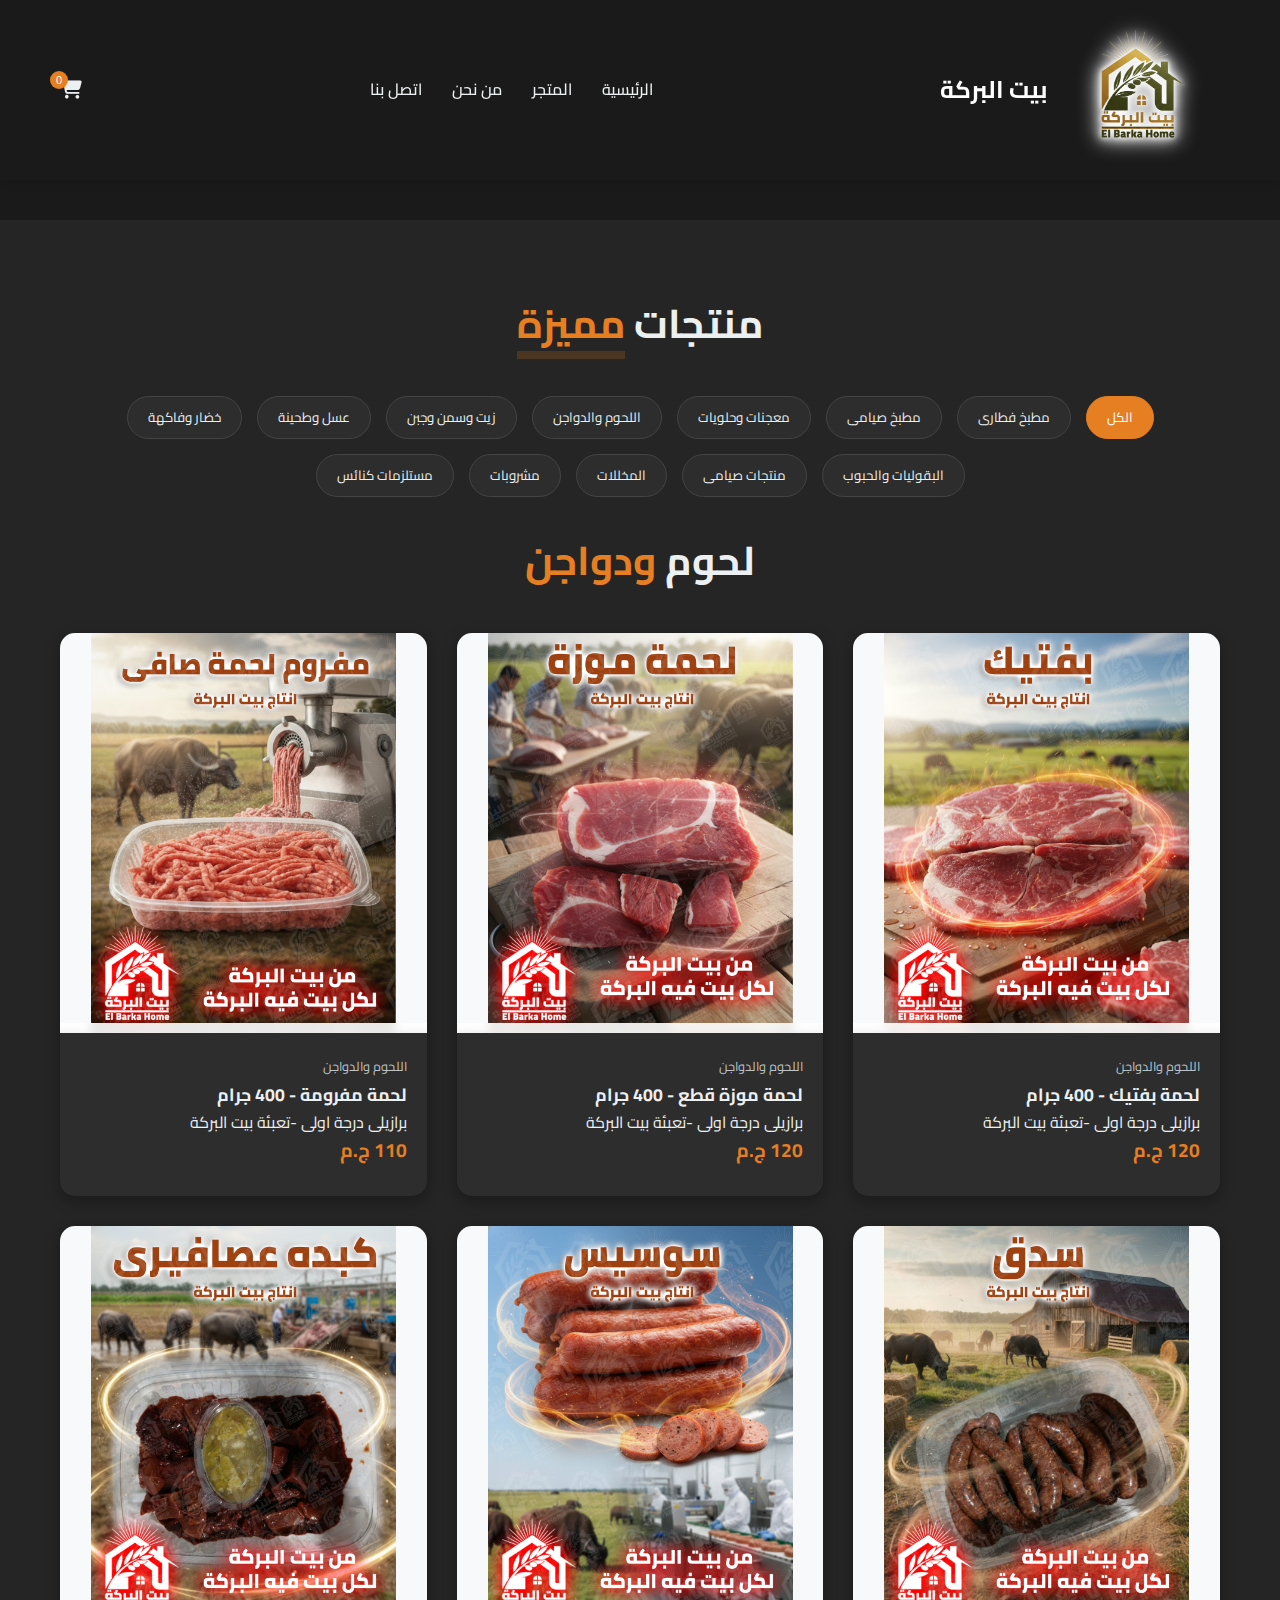
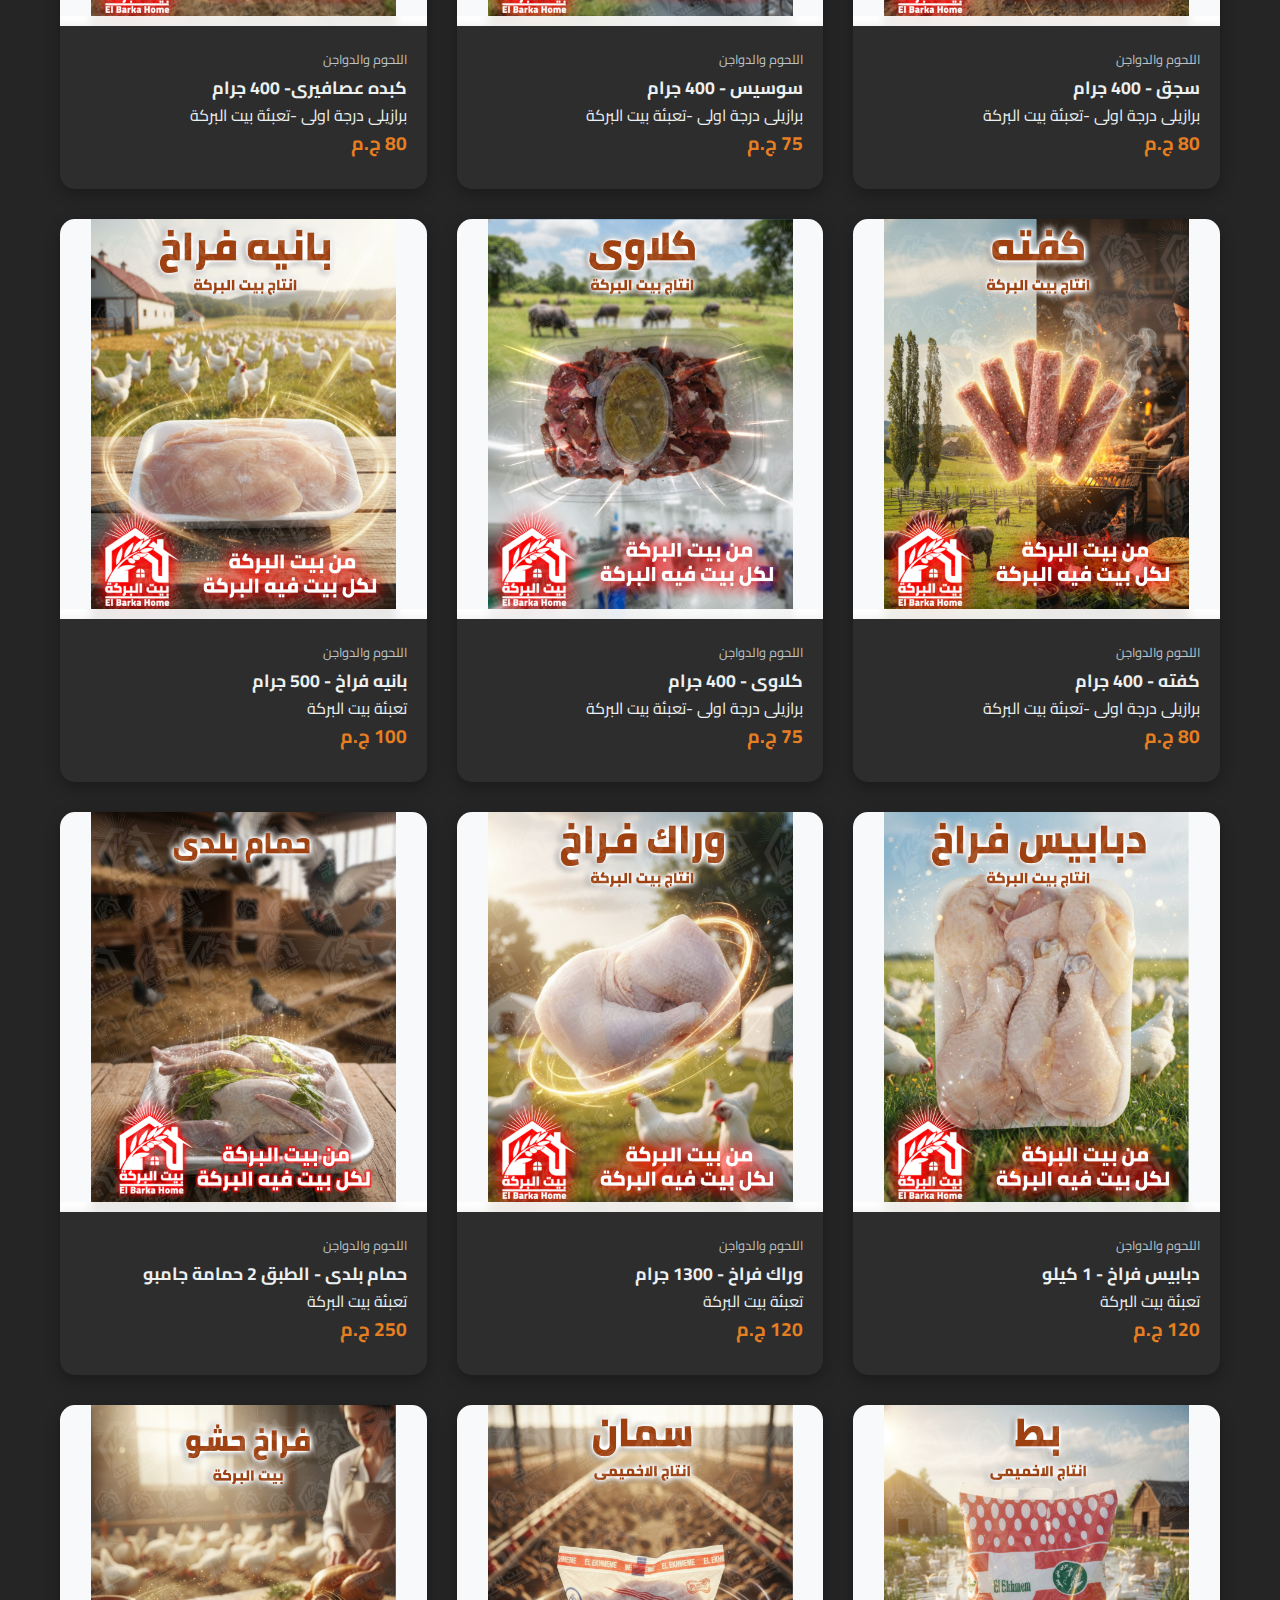
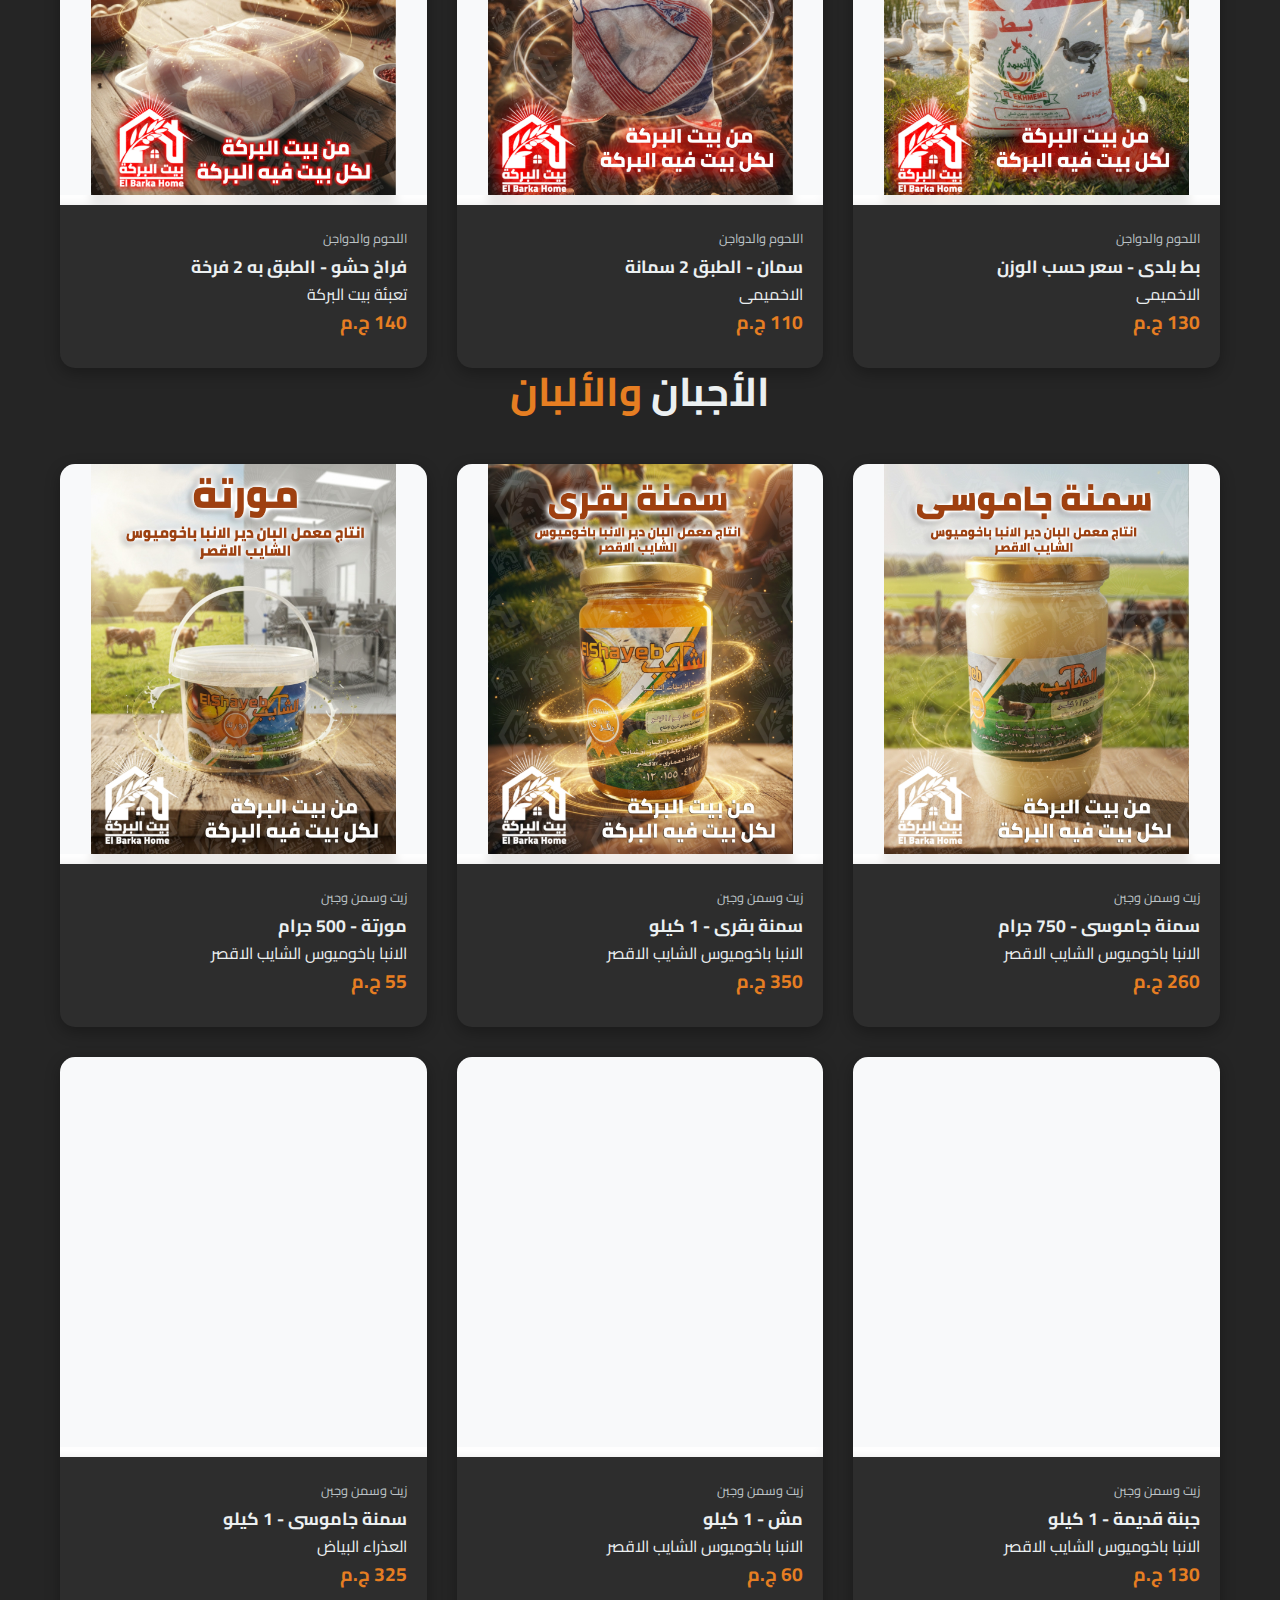
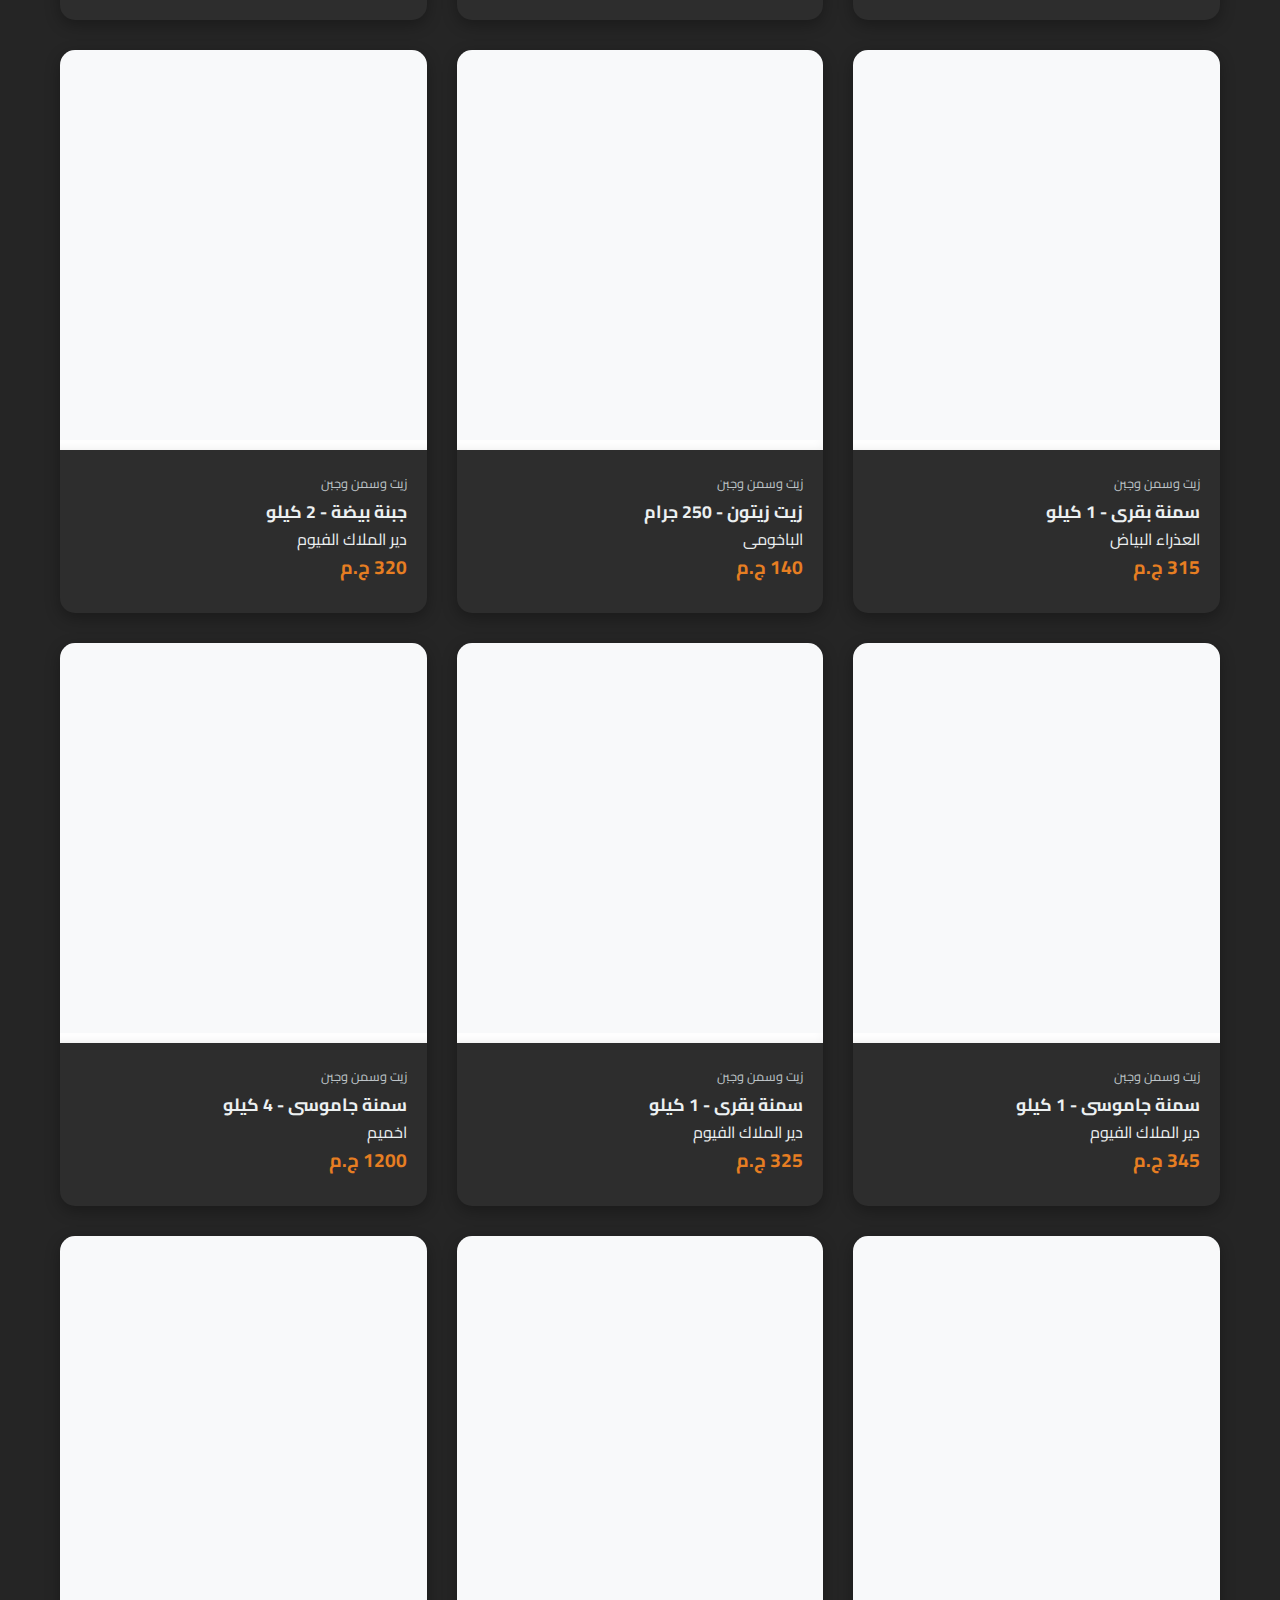
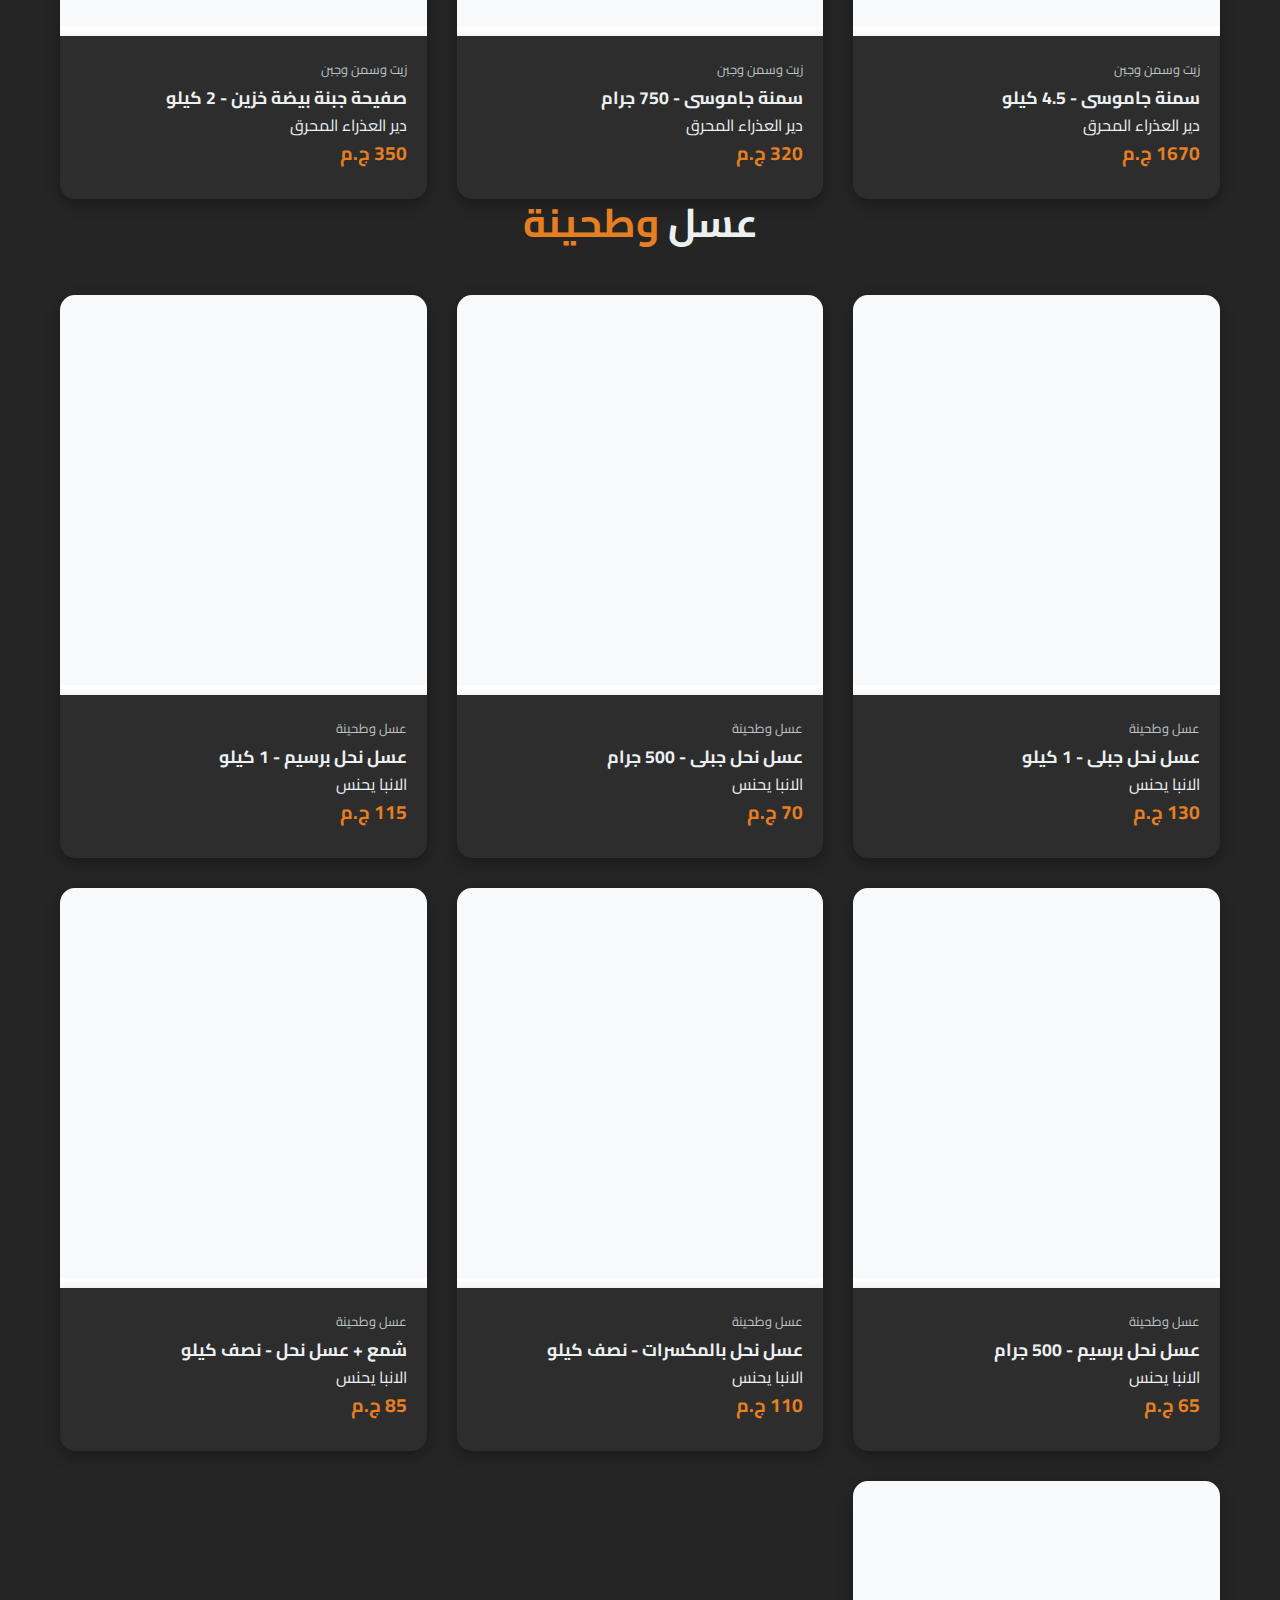
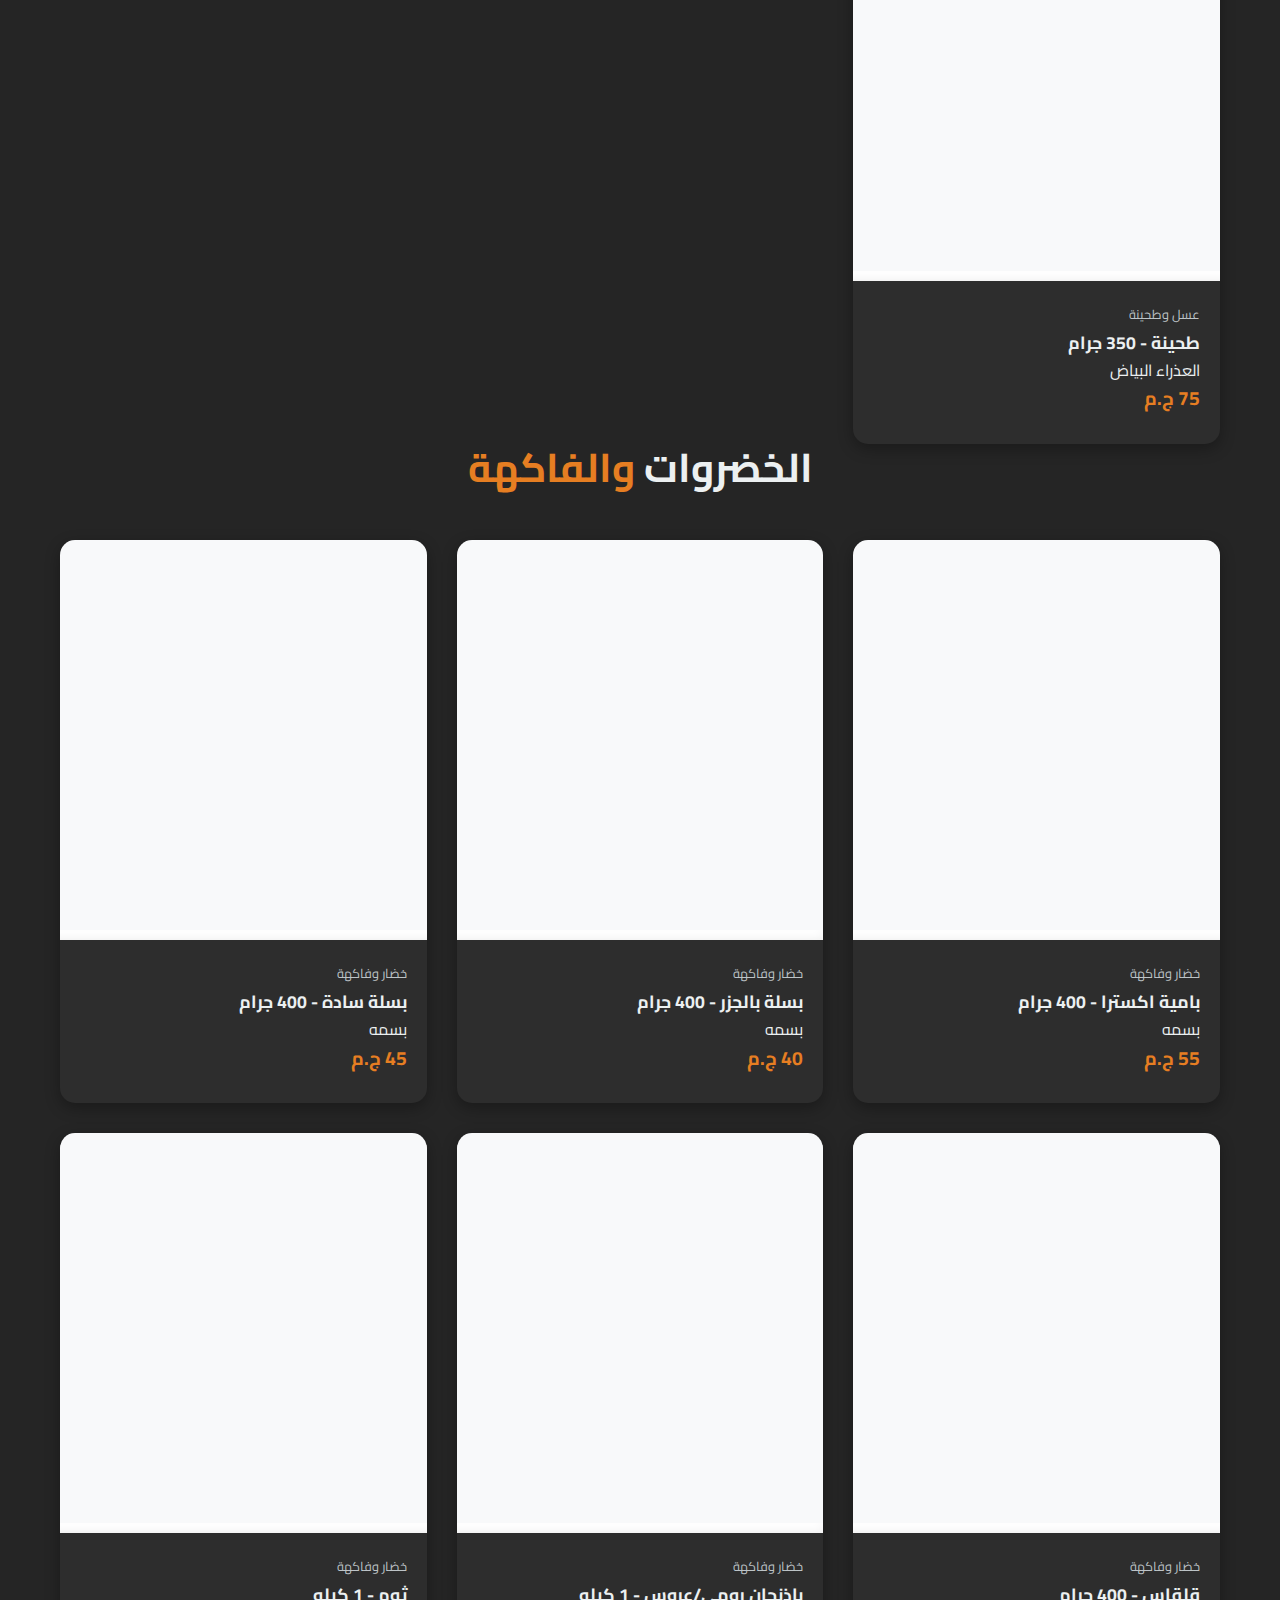
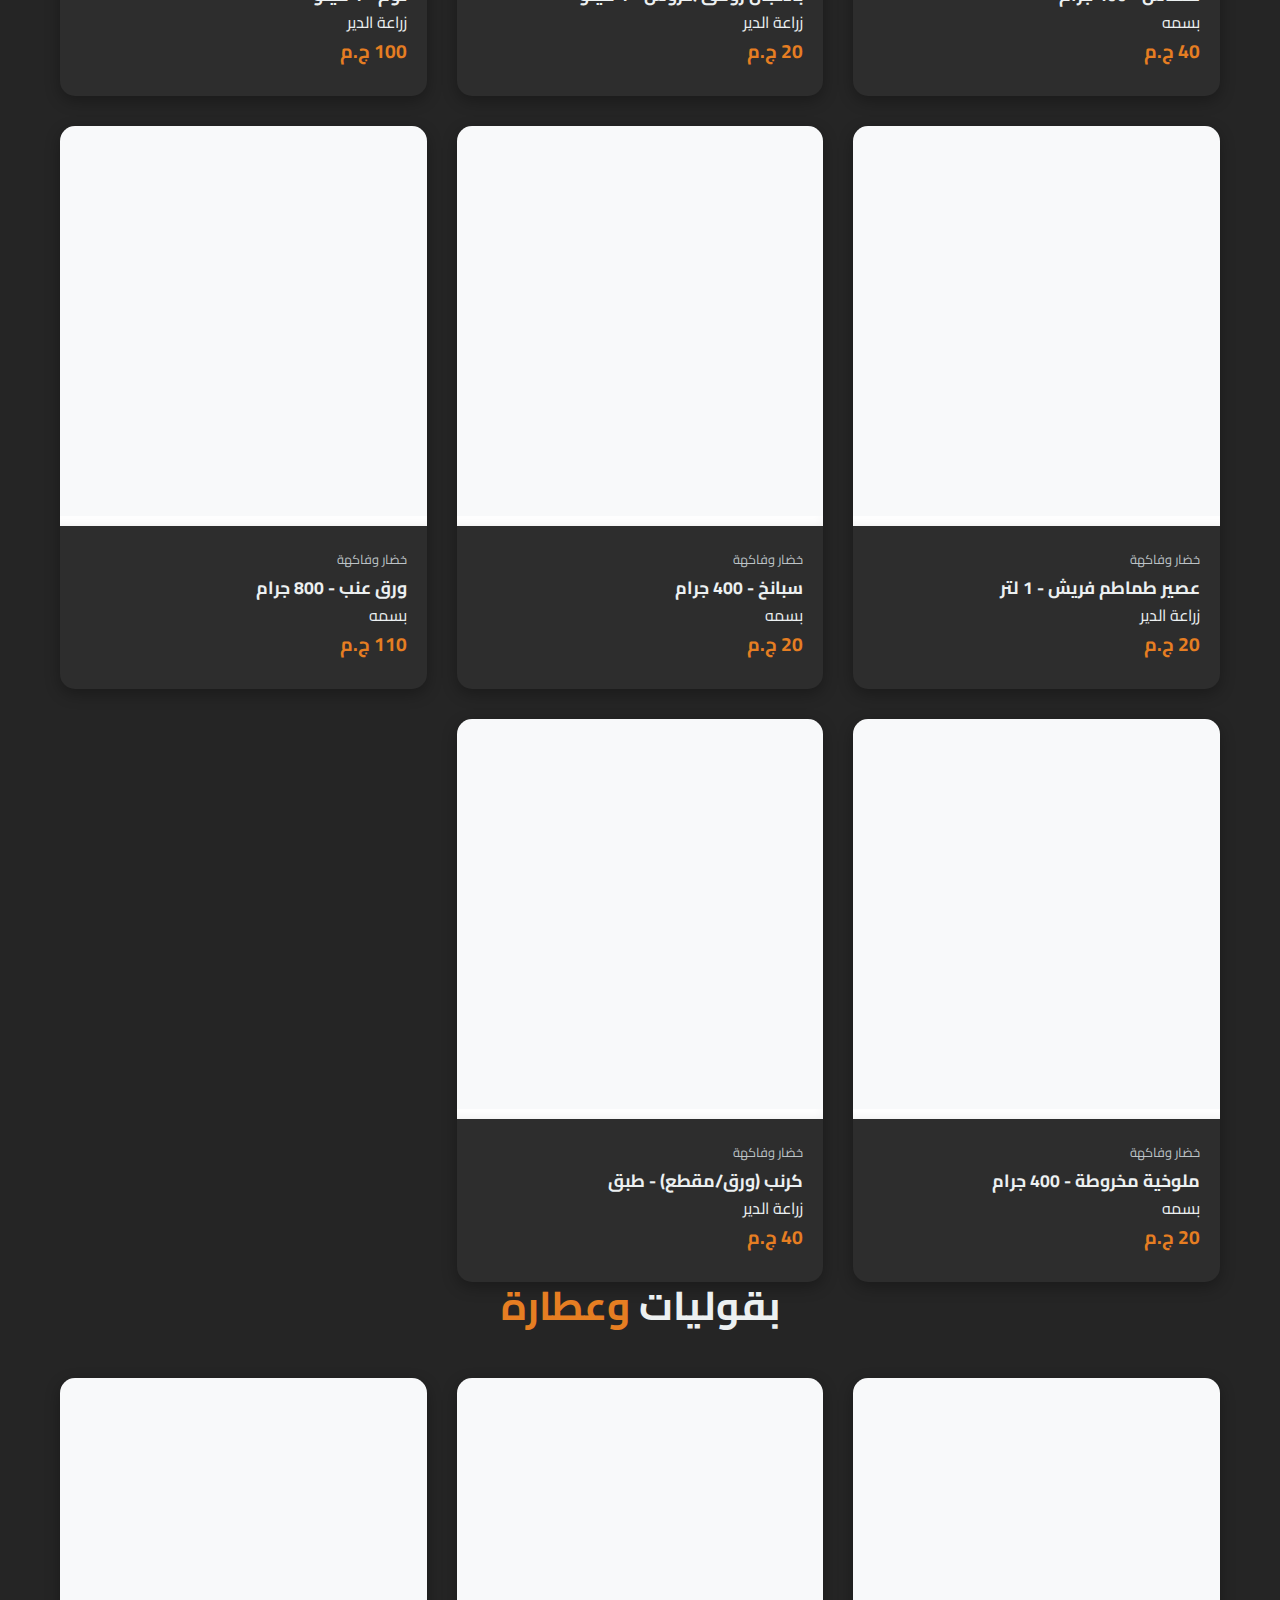
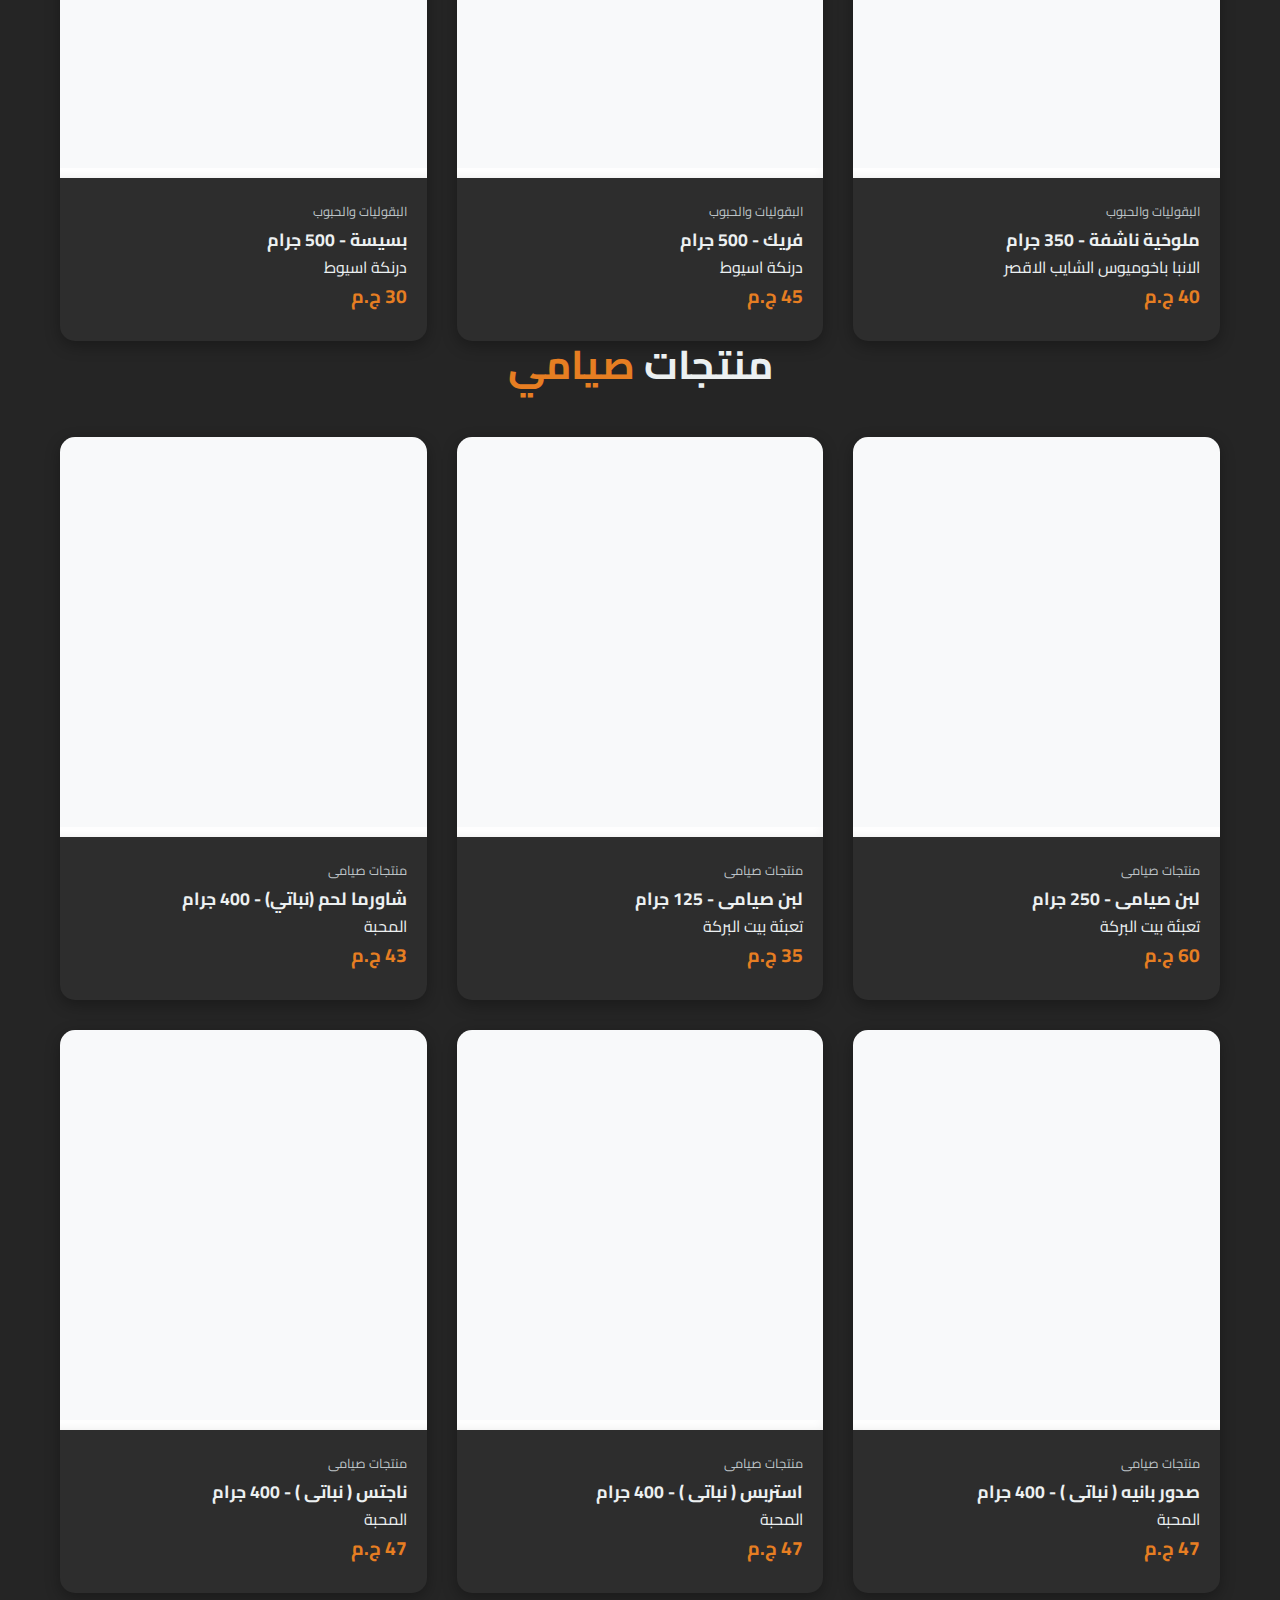
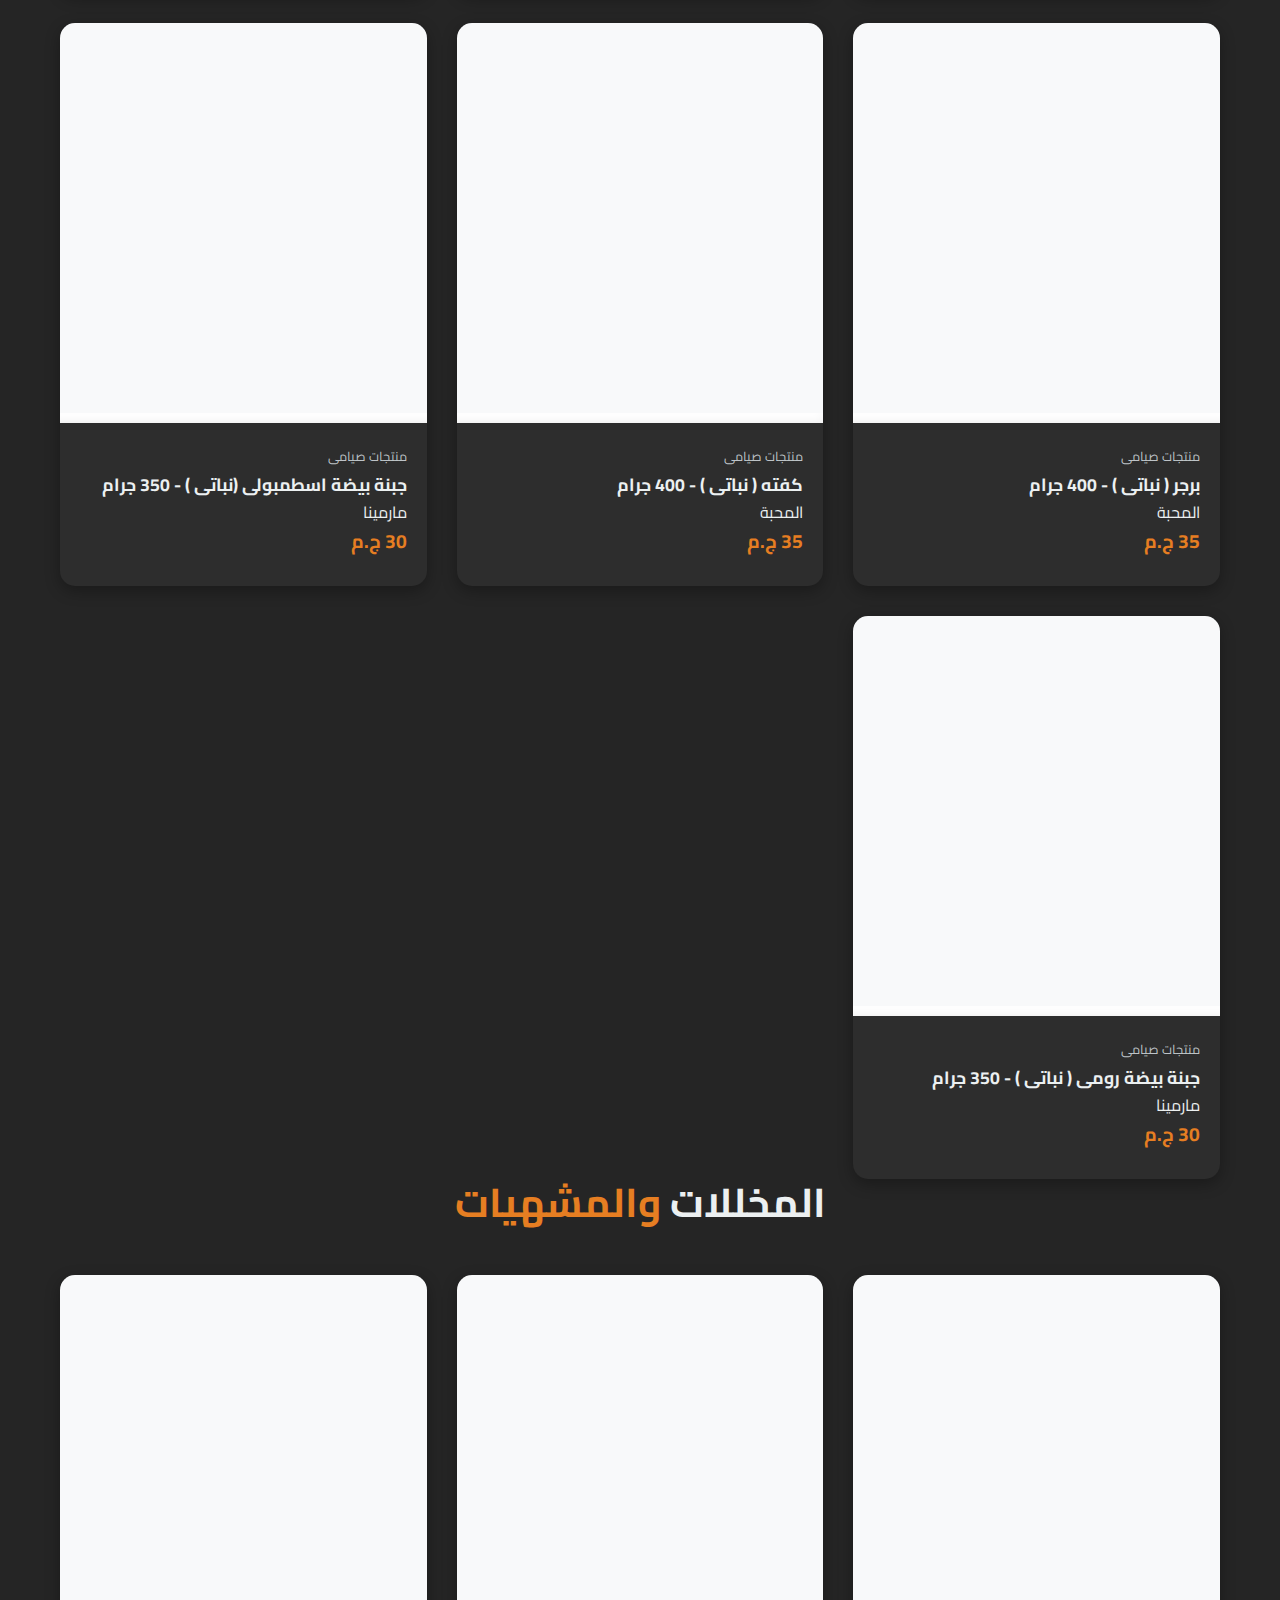
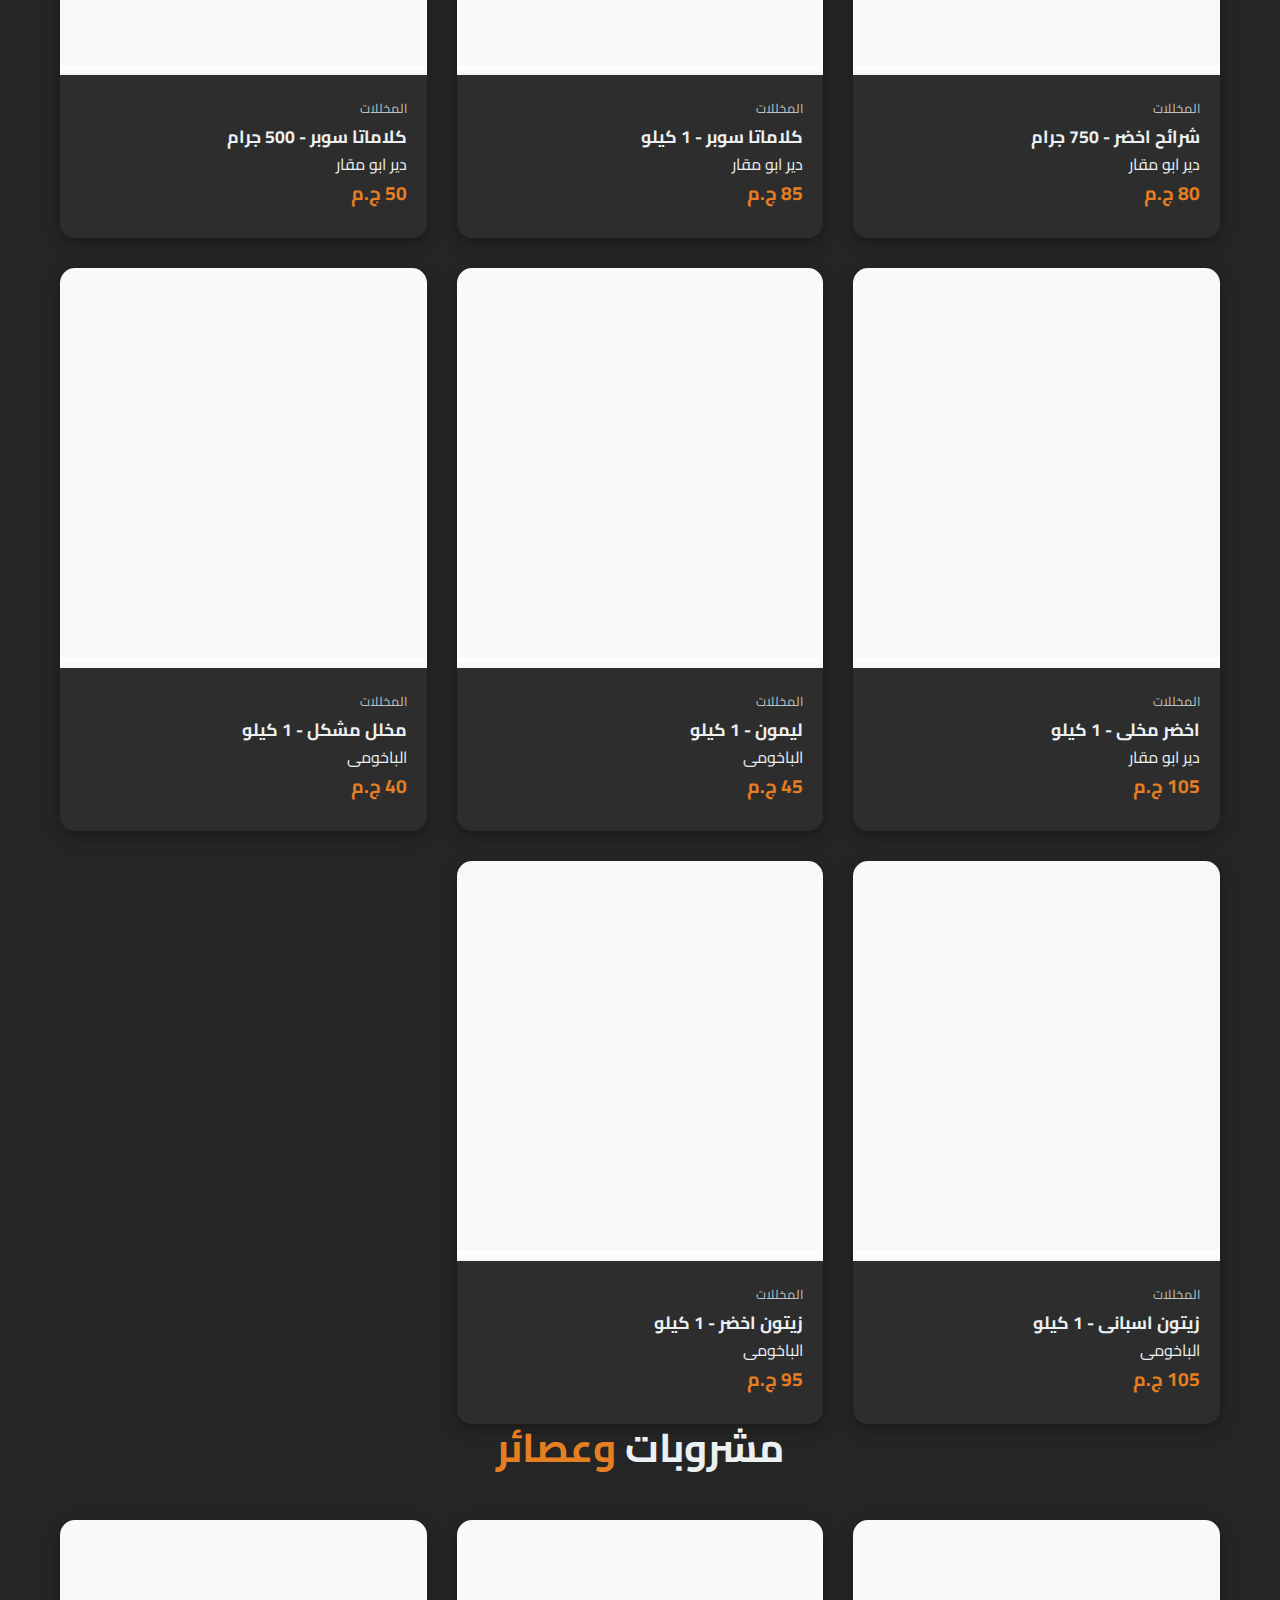
<file: products.html>
<!DOCTYPE html>
<html lang="ar" dir="rtl" data-theme="dark">

<head>
    <meta charset="UTF-8">
    <meta name="viewport" content="width=device-width, initial-scale=1.0">
    <title>المتجر | بيت البركة</title>
    <meta name="description" content="تسوق منتجاتنا الفاخرة من الطعام، أدوات المطبخ، والسلع المنزلية.">

    <!-- Fonts -->
    <link rel="preconnect" href="https://fonts.googleapis.com">
    <link rel="preconnect" href="https://fonts.gstatic.com" crossorigin>
    <link href="https://fonts.googleapis.com/css2?family=Cairo:wght@300;400;500;600;700&display=swap" rel="stylesheet">

    <!-- Icons -->
    <link rel="stylesheet" href="https://cdnjs.cloudflare.com/ajax/libs/font-awesome/6.4.0/css/all.min.css">

    <!-- Styles -->
    <link rel="stylesheet" href="css/style.css">
</head>

<body>

    <!-- Navigation -->
    <nav class="navbar">
        <div class="container nav-container">
            <a href="index.html" class="logo">
                <img src="images/logo.png" alt="شعار بيت البركة" class="logo-img"> بيت البركة
            </a>
            <div class="nav-links">
                <a href="index.html">الرئيسية</a>
                <a href="products.html" class="active">المتجر</a>
                <a href="about.html">من نحن</a>
                <a href="contact.html">اتصل بنا</a>
            </div>
            <div class="nav-actions">
                <button class="icon-btn cart-btn" aria-label="سلة التسوق">
                    <i class="fa-solid fa-cart-shopping"></i>
                    <span class="cart-badge">0</span>
                </button>
                <div class="mobile-menu-btn">
                    <i class="fa-solid fa-bars"></i>
                </div>
            </div>
        </div>
    </nav>

    <!-- Products Section -->
    <section id="products" class="section bg-alt" style="margin-top: 220px;">
        <div class="container">
            <h2 class="section-title fade-in-on-scroll">منتجات <span class="highlight">مميزة</span></h2>

            <div class="filters fade-in-on-scroll">
                <button class="filter-btn active" data-filter="all">الكل</button>
                <button class="filter-btn" data-filter="breakfast">مطبخ فطارى</button>
                <button class="filter-btn" data-filter="fasting">مطبخ صيامى</button>
                <button class="filter-btn" data-filter="pastries">معجنات وحلويات</button>
                <button class="filter-btn" data-filter="meat">اللحوم والدواجن</button>
                <button class="filter-btn" data-filter="dairy">زيت وسمن وجبن</button>
                <button class="filter-btn" data-filter="honey">عسل وطحينة</button>
                <button class="filter-btn" data-filter="produce">خضار وفاكهة</button>
                <button class="filter-btn" data-filter="grains">البقوليات والحبوب</button>
                <button class="filter-btn" data-filter="vegan_products">منتجات صيامى</button>
                <button class="filter-btn" data-filter="pickles">المخللات</button>
                <button class="filter-btn" data-filter="drinks">مشروبات</button>
                <button class="filter-btn" data-filter="church">مستلزمات كنائس</button>
            </div>

            <!-- Dynamic Grids (Populated by JS) -->

            <!-- Meat -->
            <section id="meat-section" class="category-section">
                <h2 class="section-title">لحوم <span class="highlight">ودواجن</span></h2>
                <div class="products-grid" id="meat-products-grid">
                    <!-- Loaded dynamically -->
                </div>
            </section>

            <!-- Dairy -->
            <section id="dairy-section" class="category-section">
                <h2 class="section-title">الأجبان <span class="highlight">والألبان</span></h2>
                <div class="products-grid" id="dairy-products-grid">
                    <!-- Loaded dynamically -->
                </div>
            </section>

            <!-- Honey -->
            <section id="honey-section" class="category-section">
                <h2 class="section-title">عسل <span class="highlight">وطحينة</span></h2>
                <div class="products-grid" id="honey-products-grid">
                    <!-- Loaded dynamically -->
                </div>
            </section>

            <!-- Produce -->
            <section id="produce-section" class="category-section">
                <h2 class="section-title">الخضروات <span class="highlight">والفاكهة</span></h2>
                <div class="products-grid" id="produce-products-grid">
                    <!-- Loaded dynamically -->
                </div>
            </section>

            <!-- Grains -->
            <section id="grains-section" class="category-section">
                <h2 class="section-title">بقوليات <span class="highlight">وعطارة</span></h2>
                <div class="products-grid" id="grains-products-grid">
                    <!-- Loaded dynamically -->
                </div>
            </section>

            <!-- Vegan Products (Note ID Change to match category) -->
            <section id="vegan-section" class="category-section">
                <h2 class="section-title">منتجات <span class="highlight">صيامي</span></h2>
                <div class="products-grid" id="vegan_products-products-grid">
                    <!-- Loaded dynamically -->
                </div>
            </section>

            <!-- Pickles -->
            <section id="pickles-section" class="category-section">
                <h2 class="section-title">المخللات <span class="highlight">والمشهيات</span></h2>
                <div class="products-grid" id="pickles-products-grid">
                    <!-- Loaded dynamically -->
                </div>
            </section>

            <!-- Drinks -->
            <section id="drinks-section" class="category-section">
                <h2 class="section-title">مشروبات <span class="highlight">وعصائر</span></h2>
                <div class="products-grid" id="drinks-products-grid">
                    <!-- Loaded dynamically -->
                </div>
            </section>

            <!-- Church -->
            <section id="church-section" class="category-section">
                <h2 class="section-title">احتياجات <span class="highlight">الكنيسة</span></h2>
                <div class="products-grid" id="church-products-grid">
                    <!-- Loaded dynamically -->
                </div>
            </section>

            <!-- Pastries -->
            <section id="pastries-section" class="category-section">
                <h2 class="section-title">معجنات <span class="highlight">وحلويات</span></h2>
                <div class="products-grid" id="pastries-products-grid">
                    <!-- Loaded dynamically -->
                </div>
            </section>

            <!-- Breakfast Kitchen -->
            <section id="breakfast-section" class="category-section">
                <h2 class="section-title">مطبخ <span class="highlight">فطارى</span></h2>
                <div class="products-grid" id="breakfast-products-grid">
                    <!-- Loaded dynamically -->
                </div>
            </section>

            <!-- Fasting Kitchen -->
            <section id="fasting-section" class="category-section">
                <h2 class="section-title">مطبخ <span class="highlight">صيامى</span></h2>
                <div class="products-grid" id="fasting-products-grid">
                    <!-- Loaded dynamically -->
                </div>
            </section>

        </div>
    </section>

    <!-- Footer -->
    <footer class="footer">
        <div class="container">
            <div class="footer-top">
                <div class="footer-brand">
                    <a href="index.html" class="logo">
                        <img src="images/logo.png" alt="شعار بيت البركة" class="logo-img"> بيت البركة <span
                            class="highlight"></span>
                    </a>
                    <p> بيت البركة لكل بيت فى البركة.</p>
                </div>

                <div class="footer-social">
                    <a href="https://www.facebook.com/BaytElBarka" target="_blank" aria-label="Facebook"
                        data-tooltip="صفحة الفيس بوك"><i class="fa-brands fa-facebook-f"></i></a>
                    <a href="https://wtsi.me/201229649045" aria-label="whatsapp" data-tooltip="تواصل معنا"><i
                            class="fa-brands fa-whatsapp"></i></a>
                    <a href="https://chat.whatsapp.com/JwdQ167tA44AwSHWCEbN8V" aria-label="whatsapp"
                        data-tooltip="جروب واتس اب"><i class="fa-brands fa-whatsapp"></i></a>
                    <a href="https://whatsapp.com/channel/0029Va9jiv59WtCCh6FfTQ3H" aria-label="whatsapp"
                        data-tooltip="قناة الواتس اب"><i class="fa-brands fa-whatsapp"></i></a>
                </div>
            </div>

            <div class="footer-bottom">
                <p>&copy; 2026 بيت البركة. جميع الحقوق محفوظة.</p>
            </div>
        </div>
    </footer>

    <!-- Checkout Modal -->
    <div id="checkout-modal" class="modal">
        <div class="modal-content">
            <span class="close-modal" onclick="closeCheckout()">&times;</span>
            <div class="cart-header">
                <h2><i class="fa-solid fa-truck-fast"></i> إتمام الطلب</h2>
            </div>
            <form id="checkout-form">
                <div class="form-group">
                    <label for="user-name">الاسم بالكامل</label>
                    <input type="text" id="user-name" required placeholder="أدخل اسمك">
                </div>
                <div class="form-group">
                    <label for="user-phone">رقم الهاتف (واتساب)</label>
                    <input type="tel" id="user-phone" required placeholder="01xxxxxxxxx">
                </div>
                <div class="form-group">
                    <label for="user-address">العنوان بالتفصيل</label>
                    <textarea id="user-address" required placeholder="المنطقة، الشارع، رقم العقار..."></textarea>
                </div>
                <button type="submit" class="btn whatsapp-btn full-width">
                    <i class="fa-brands fa-whatsapp"></i> أرسل الطلب عبر واتساب
                </button>
            </form>
        </div>
    </div>

    <!-- Scripts -->
    <script src="js/products-data.js"></script> <!-- Data File -->
    <script src="js/products-renderer.js"></script> <!-- Renderer -->
    <script src="js/script.js"></script> <!-- Main Interactions -->
</body>

</html>
</file>
<file: css/style.css>
:root {
    /* Color Palette - Warm & Neutral */
    --primary-color: #E67E22;
    /* Burnt Orange */
    --primary-hover: #D35400;
    --secondary-color: #F1C40F;
    /* Warm Yellow */

    /* Light Mode (Default Internal Logic, but we map to dataset) */
    --bg-color: #FDFBF7;
    /* Creamy White */
    --bg-alt: #F4F1EA;
    --text-color: #2C3E50;
    --text-light: #7F8C8D;
    --border-color: #E0E0E0;
    --card-bg: #FFFFFF;
    --shadow: 0 5px 15px rgba(0, 0, 0, 0.05);

    /* Dark Mode Defaults */
    --dark-bg: #1A1A1A;
    --dark-bg-alt: #252525;
    --dark-text: #ECF0F1;
    --dark-text-light: #BDC3C7;
    --dark-border: #444;
    --dark-card: #2D2D2D;
    --dark-shadow: 0 5px 15px rgba(0, 0, 0, 0.3);

    /* Fonts */
    --font-head: 'Cairo', sans-serif;
    --font-body: 'Cairo', sans-serif;

    /* Transitions */
    --transition: all 0.3s ease;
}

/* Theme Setup */
[data-theme="light"] {
    --bg-main: var(--bg-color);
    --bg-secondary: var(--bg-alt);
    --text-main: var(--text-color);
    --text-sub: var(--text-light);
    --border-main: var(--border-color);
    --card-main: var(--card-bg);
    --shadow-main: var(--shadow);
}

[data-theme="dark"] {
    --bg-main: var(--dark-bg);
    --bg-secondary: var(--dark-bg-alt);
    --text-main: var(--dark-text);
    --text-sub: var(--dark-text-light);
    --border-main: var(--dark-border);
    --card-main: var(--dark-card);
    --shadow-main: var(--dark-shadow);
}

* {
    margin: 0;
    padding: 0;
    box-sizing: border-box;
}

html {
    scroll-behavior: smooth;
}

body {
    font-family: var(--font-body);
    background-color: var(--bg-main);
    color: var(--text-main);
    transition: background-color 0.3s ease, color 0.3s ease;
    line-height: 1.6;
    overflow-x: hidden;
    direction: rtl;
    /* Ensure RTL at CSS level too */
    text-align: right;
}

h1,
h2,
h3,
h4,
h5,
h6 {
    font-family: var(--font-head);
    line-height: 1.2;
    margin-bottom: 1rem;
}

a {
    text-decoration: none;
    color: inherit;
    transition: var(--transition);
}

ul {
    list-style: none;
}

img {
    max-width: 100%;
    display: block;
}

/* Utilities */
.container {
    max-width: 1200px;
    margin: 0 auto;
    padding: 0 20px;
}

.section {
    padding: 80px 0;
}

.section-title {
    font-size: 2.5rem;
    text-align: center;
    margin-bottom: 3rem;
    position: relative;
    display: inline-block;
    width: 100%;
}

.highlight {
    color: var(--primary-color);
    position: relative;
}

.highlight::after {
    content: '';
    position: absolute;
    bottom: 2px;
    left: 0;
    width: 100%;
    height: 8px;
    background: var(--primary-color);
    opacity: 0.2;
    z-index: -1;
}

.bg-alt {
    background-color: var(--bg-secondary);
}

.text-gradient {
    /* Flipping gradient direction not strictly necessary but nice for RTL flow */
    background: linear-gradient(to left, var(--primary-color), var(--secondary-color));
    -webkit-background-clip: text;
    background-clip: text;
    -webkit-text-fill-color: transparent;
}

/* Buttons */
.btn {
    display: inline-block;
    padding: 12px 30px;
    border-radius: 50px;
    font-size: 1rem;
    font-weight: 500;
    cursor: pointer;
    transition: var(--transition);
    border: none;
}

.btn-primary {
    background-color: var(--primary-color);
    color: white;
}

.btn-primary:hover {
    background-color: var(--primary-hover);
    transform: translateY(-2px);
    box-shadow: 0 10px 20px rgba(230, 126, 34, 0.3);
}

.btn-secondary {
    background-color: transparent;
    border: 2px solid var(--text-main);
    color: var(--text-main);
    margin-right: 10px;
    /* RTL switch from margin-left */
    margin-left: 0;
}

.btn-secondary:hover {
    background-color: var(--text-main);
    color: var(--bg-main);
    transform: translateY(-2px);
}

.full-width {
    width: 100%;
}

/* Navigation */
.navbar {
    position: fixed;
    top: 0;
    right: 0;
    /* RTL preference */
    left: auto;
    width: 100%;
    background-color: rgba(var(--bg-main), 0.95);
    backdrop-filter: blur(10px);
    z-index: 1000;
    box-shadow: 0 2px 10px rgba(0, 0, 0, 0.1);
    padding: 15px 0;
    transition: background-color 0.3s ease;
}

.nav-container {
    display: flex;
    justify-content: space-between;
    align-items: center;
}

.logo {
    font-size: 1.5rem;
    font-weight: 700;
    font-family: var(--font-head);
    display: flex;
    align-items: center;
    gap: 10px;
    color: #ffffff;
    /* Restored white for dark mode */
}

.logo .highlight {
    color: #ffffff;
}

.logo-img {
    height: 150px;
    width: auto;
    filter: drop-shadow(0 0 2px #ffffff) drop-shadow(0 0 5px #ffffff) drop-shadow(0 0 10px #ffffff);
    animation: pulse-neon 1.5s infinite alternate;
}

@keyframes pulse-neon {
    from {
        filter: drop-shadow(0 0 2px #ffffff) drop-shadow(0 0 5px #ffffff) drop-shadow(0 0 10px #ffffff);
    }

    to {
        filter: drop-shadow(0 0 2px #ffffff) drop-shadow(0 0 5px #ffffff) drop-shadow(0 0 20px #ffffff) drop-shadow(0 0 40px #ffffff);
    }
}

.logo i {
    color: var(--primary-color);
}

.nav-links {
    display: flex;
    gap: 30px;
}

.nav-links a {
    font-weight: 500;
    font-size: 1rem;
    position: relative;
}

.nav-links a::after {
    content: '';
    position: absolute;
    bottom: -5px;
    right: 0;
    /* Grow from right in RTL */
    left: auto;
    width: 0;
    height: 2px;
    background-color: var(--primary-color);
    transition: var(--transition);
}

.nav-links a:hover::after {
    width: 100%;
}

.nav-actions {
    display: flex;
    align-items: center;
    gap: 20px;
}

.icon-btn {
    background: none;
    border: none;
    font-size: 1.2rem;
    color: var(--text-main);
    cursor: pointer;
    transition: var(--transition);
    position: relative;
}

.icon-btn:hover {
    color: var(--primary-color);
    transform: rotate(10deg);
}

.cart-badge {
    position: absolute;
    top: -8px;
    left: -10px;
    /* RTL switch from right */
    right: auto;
    background-color: var(--primary-color);
    color: white;
    font-size: 0.7rem;
    width: 18px;
    height: 18px;
    border-radius: 50%;
    display: flex;
    align-items: center;
    justify-content: center;
}

.mobile-menu-btn {
    display: none;
    font-size: 1.5rem;
    cursor: pointer;
}

/* Slider Section */
/* Ticker Section */
.hero {
    height: 350px;
    /* Fixed height for consistent look */
    position: relative;
    overflow: hidden;
    margin-top: 180px;
    background: #000;
}

.ticker-wrapper {
    width: 100%;
    height: 100%;
    overflow: hidden;
    direction: ltr;
    /* Force LTR for predictable scroll logic */
}

.ticker-track {
    display: flex;
    width: max-content;
    animation: scrollTickerLTR 80s linear infinite reverse;
}

.ticker-item {
    flex-shrink: 0;
    width: auto;
    height: 350px;
    margin-right: 5px;
    /* Small gap between images */
}

.ticker-item img {
    width: auto;
    height: 100%;
    display: block;
}

@keyframes scrollTickerLTR {
    from {
        transform: translateX(0);
    }

    to {
        transform: translateX(-50%);
    }
}

.ticker-track:hover {
    animation-play-state: paused;
}

/* Categories */
.categories-grid {
    display: grid;
    grid-template-columns: repeat(auto-fit, minmax(300px, 1fr));
    gap: 30px;
}

.category-card {
    height: 400px;
    position: relative;
    border-radius: 15px;
    overflow: hidden;
    display: flex;
    flex-direction: column;
    justify-content: flex-end;
    padding: 30px;
    color: white;
    cursor: pointer;
    transition: var(--transition);
}

.category-card .cat-bg {
    position: absolute;
    top: 0;
    right: 0;
    left: auto;
    width: 100%;
    height: 100%;
    background-size: cover;
    background-position: center;
    transition: transform 0.6s ease;
    z-index: -1;
}

.category-card::before {
    content: '';
    position: absolute;
    top: 0;
    right: 0;
    left: auto;
    width: 100%;
    height: 100%;
    background: linear-gradient(to top, rgba(0, 0, 0, 0.8), transparent);
    z-index: 0;
}

.category-card:hover .cat-bg {
    transform: scale(1.1);
}

.category-card .cat-icon {
    font-size: 2rem;
    margin-bottom: 10px;
    color: var(--primary-color);
    z-index: 1;
    transform: translateY(20px);
    opacity: 0;
    transition: var(--transition);
}

.category-card h3,
.category-card p {
    z-index: 1;
    position: relative;
}

.category-card:hover .cat-icon {
    transform: translateY(0);
    opacity: 1;
}

/* Products */
.filters {
    display: flex;
    justify-content: center;
    gap: 15px;
    margin-bottom: 40px;
    flex-wrap: wrap;
}

.filter-btn {
    padding: 8px 20px;
    border-radius: 30px;
    border: 1px solid var(--border-main);
    background: var(--card-main);
    color: var(--text-main);
    cursor: pointer;
    transition: var(--transition);
    font-family: var(--font-body);
}

.filter-btn.active,
.filter-btn:hover {
    background: var(--primary-color);
    color: white;
    border-color: var(--primary-color);
}

.products-grid {
    display: grid;
    grid-template-columns: repeat(auto-fill, minmax(280px, 1fr));
    gap: 30px;
}

.product-card {
    background-color: var(--card-main);
    border-radius: 15px;
    overflow: hidden;
    box-shadow: var(--shadow-main);
    transition: var(--transition);
    position: relative;
}

.product-card:hover {
    transform: translateY(-10px);
    box-shadow: 0 15px 30px rgba(0, 0, 0, 0.1);
}

.product-img {
    height: 250px;
    position: relative;
    overflow: hidden;
}

.product-img img {
    width: 100%;
    height: 100%;
    object-fit: cover;
    transition: transform 0.5s ease;
}

.product-card:hover .product-img img {
    transform: scale(1.05);
}

.badge {
    position: absolute;
    top: 15px;
    right: 15px;
    /* RTL switch from left */
    left: auto;
    background-color: var(--primary-color);
    color: white;
    padding: 5px 12px;
    border-radius: 20px;
    font-size: 0.8rem;
    font-weight: 600;
    z-index: 2;
}

.badge.new {
    background-color: #2ECC71;
}

.product-actions {
    position: absolute;
    bottom: -50px;
    right: 0;
    left: auto;
    width: 100%;
    display: flex;
    justify-content: center;
    gap: 10px;
    padding: 10px;
    background: rgba(255, 255, 255, 0.9);
    backdrop-filter: blur(5px);
    transition: var(--transition);
}

.product-card:hover .product-actions {
    bottom: 0;
}

.action-btn {
    width: 40px;
    height: 40px;
    border-radius: 50%;
    background: var(--text-main);
    color: var(--bg-main);
    border: none;
    cursor: pointer;
    display: flex;
    justify-content: center;
    align-items: center;
    transition: var(--transition);
}

.action-btn:hover {
    background: var(--primary-color);
    transform: scale(1.1);
}

.product-info {
    padding: 20px;
}

.category-tag {
    font-size: 0.8rem;
    color: var(--text-sub);
    text-transform: uppercase;
    letter-spacing: 1px;
}

.product-info h3 {
    font-size: 1.1rem;
    margin: 5px 0;
    color: var(--text-main);
}

.product-info .price {
    color: var(--primary-color);
    font-weight: 700;
    font-size: 1.2rem;
    margin-bottom: 10px;
}

.rating {
    color: var(--secondary-color);
    font-size: 0.9rem;
}

/* About Section */
.about-container {
    display: grid;
    grid-template-columns: 1fr 1fr;
    gap: 60px;
    align-items: center;
}

.about-img {
    position: relative;
    border-radius: 20px;
    overflow: hidden;
    box-shadow: var(--shadow-main);
}

.about-img img {
    border-radius: 20px;
}

.img-badge {
    position: absolute;
    bottom: 30px;
    left: -20px;
    /* RTL switch from right */
    right: auto;
    background-color: var(--card-main);
    padding: 20px;
    border-radius: 15px;
    box-shadow: var(--shadow-main);
    text-align: center;
    border-right: 5px solid var(--primary-color);
    /* RTL switch from border-left */
    border-left: none;
    animation: float 3s ease-in-out infinite;
}

.img-badge span {
    display: block;
    font-size: 0.9rem;
    color: var(--text-sub);
}

.img-badge strong {
    font-size: 2rem;
    color: var(--primary-color);
}

.features-list {
    margin-top: 30px;
    display: grid;
    grid-template-columns: repeat(3, 1fr);
    gap: 20px;
}

.feature-item {
    text-align: center;
}

.feature-item i {
    font-size: 2rem;
    color: var(--primary-color);
    margin-bottom: 10px;
    display: block;
}

/* Contact Section */
.contact-wrapper {
    display: grid;
    grid-template-columns: 1fr 1.5fr;
    gap: 50px;
}

.info-item {
    display: flex;
    gap: 20px;
    margin-bottom: 30px;
    align-items: flex-start;
}

.info-item i {
    font-size: 1.5rem;
    color: var(--primary-color);
    background: rgba(230, 126, 34, 0.1);
    width: 50px;
    height: 50px;
    display: flex;
    justify-content: center;
    align-items: center;
    border-radius: 50%;
}

.contact-form {
    background: var(--card-main);
    padding: 40px;
    border-radius: 20px;
    box-shadow: var(--shadow-main);
}

.form-group {
    margin-bottom: 20px;
}

.form-group input,
.form-group select,
.form-group textarea {
    width: 100%;
    padding: 15px;
    border: 1px solid var(--border-main);
    background: var(--bg-main);
    color: var(--text-main);
    border-radius: 10px;
    font-family: inherit;
    outline: none;
    transition: var(--transition);
}

.form-group input:focus,
.form-group select:focus,
.form-group textarea:focus {
    border-color: var(--primary-color);
    box-shadow: 0 0 0 3px rgba(230, 126, 34, 0.1);
}

/* Footer */
.footer {
    background: #111;
    color: white;
    padding: 60px 0 20px;
}

.footer-top {
    display: flex;
    justify-content: space-between;
    align-items: center;
    margin-bottom: 40px;
    padding-bottom: 40px;
    border-bottom: 1px solid #333;
    flex-wrap: wrap;
    gap: 20px;
}

.footer-social {
    display: flex;
    gap: 15px;
}

.footer-social a {
    width: 40px;
    height: 40px;
    border-radius: 50%;
    background: #222;
    display: flex;
    justify-content: center;
    align-items: center;
    transition: var(--transition);
    position: relative;
    /* Needed for tooltip positioning */
}

.footer-social a:hover {
    background: var(--primary-color);
    transform: translateY(-3px);
}

/* Tooltip Styles */
.footer-social a[data-tooltip]::before {
    content: attr(data-tooltip);
    position: absolute;
    bottom: 100%;
    left: 50%;
    transform: translateX(-50%) translateY(-10px);
    background-color: var(--primary-color);
    color: white;
    padding: 5px 10px;
    border-radius: 5px;
    font-size: 0.8rem;
    white-space: nowrap;
    opacity: 0;
    visibility: hidden;
    transition: var(--transition);
    pointer-events: none;
    z-index: 10;
    box-shadow: 0 5px 15px rgba(0, 0, 0, 0.2);
}

.footer-social a[data-tooltip]::after {
    content: '';
    position: absolute;
    bottom: 100%;
    left: 50%;
    transform: translateX(-50%) translateY(-5px);
    border-width: 5px;
    border-style: solid;
    border-color: var(--primary-color) transparent transparent transparent;
    opacity: 0;
    visibility: hidden;
    transition: var(--transition);
    z-index: 10;
}

.footer-social a:hover::before,
.footer-social a:hover::after {
    opacity: 1;
    visibility: visible;
    transform: translateX(-50%) translateY(-15px);
    /* Move up slightly on hover */
}

/* Specific styling for the arrow to move with the tooltip */
.footer-social a:hover::after {
    transform: translateX(-50%) translateY(-5px);
    /* Arrow position */
}

.footer-bottom {
    text-align: center;
    font-size: 0.9rem;
    color: #888;
}

/* Animations */
.fade-in-up {
    animation: fadeInUp 1s ease-out forwards;
    opacity: 0;
}

.fade-in-on-scroll {
    opacity: 1;
    transform: translateY(0);
    /* Vertical translation, no need to flip */
    transition: opacity 0.8s ease-out, transform 0.8s ease-out;
}

.fade-in-on-scroll.visible {
    opacity: 1;
    transform: translateY(0);
}

.delay-100 {
    transition-delay: 0.1s;
}

.delay-200 {
    transition-delay: 0.2s;
}

.delay-300 {
    transition-delay: 0.3s;
}

@keyframes fadeInUp {
    from {
        opacity: 0;
        transform: translateY(30px);
    }

    to {
        opacity: 1;
        transform: translateY(0);
    }
}

/* Cart & Modal Styles */
.modal {
    display: none;
    position: fixed;
    top: 0;
    right: 0;
    width: 100%;
    height: 100%;
    background: rgba(0, 0, 0, 0.7);
    backdrop-filter: blur(5px);
    z-index: 2000;
    justify-content: center;
    align-items: center;
    padding: 20px;
}

.modal.active {
    display: flex;
}

.modal-content {
    background: var(--card-main);
    color: var(--text-main);
    width: 100%;
    max-width: 600px;
    max-height: 90vh;
    border-radius: 20px;
    position: relative;
    padding: 40px;
    overflow-y: auto;
    box-shadow: var(--shadow-main);
    animation: modal-slide-in 0.4s ease;
}

@keyframes modal-slide-in {
    from {
        transform: translateY(50px);
        opacity: 0;
    }

    to {
        transform: translateY(0);
        opacity: 1;
    }
}

.close-modal {
    position: absolute;
    top: 20px;
    left: 20px;
    font-size: 1.5rem;
    cursor: pointer;
    color: var(--text-sub);
    transition: var(--transition);
}

.close-modal:hover {
    color: var(--primary-color);
}

.cart-header {
    margin-bottom: 25px;
    border-bottom: 2px solid var(--border-main);
    padding-bottom: 15px;
}

.cart-items {
    margin-bottom: 25px;
}

.cart-item {
    display: flex;
    align-items: center;
    gap: 15px;
    margin-bottom: 20px;
    padding-bottom: 15px;
    border-bottom: 1px solid var(--border-main);
}

.cart-item-img {
    width: 80px;
    height: 80px;
    border-radius: 10px;
    object-fit: cover;
}

.cart-item-info {
    flex-grow: 1;
}

.cart-item-info h4 {
    margin-bottom: 5px;
    font-size: 1rem;
}

.cart-item-price {
    color: var(--primary-color);
    font-weight: 700;
}

.cart-qty-controls {
    display: flex;
    align-items: center;
    gap: 10px;
}

.qty-btn {
    width: 30px;
    height: 30px;
    border-radius: 50%;
    border: 1px solid var(--border-main);
    background: var(--bg-main);
    color: var(--text-main);
    cursor: pointer;
    transition: var(--transition);
}

.qty-btn:hover {
    background: var(--primary-color);
    color: white;
    border-color: var(--primary-color);
}

.cart-footer {
    border-top: 2px solid var(--border-main);
    padding-top: 20px;
}

.cart-total {
    display: flex;
    justify-content: space-between;
    font-size: 1.2rem;
    font-weight: 700;
    margin-bottom: 20px;
}

/* Form Styles */
.form-group {
    margin-bottom: 20px;
}

.form-group label {
    display: block;
    margin-bottom: 8px;
    font-weight: 500;
}

.form-group input,
.form-group textarea {
    width: 100%;
    padding: 12px 15px;
    border-radius: 10px;
    border: 1px solid var(--border-main);
    background: var(--bg-main);
    color: var(--text-main);
    font-family: var(--font-body);
}

.form-group input:focus {
    border-color: var(--primary-color);
    outline: none;
}

.whatsapp-btn {
    display: flex;
    align-items: center;
    justify-content: center;
    gap: 10px;
    background-color: #25D366;
    color: white;
    font-weight: 600;
}

.whatsapp-btn:hover {
    background-color: #128C7E;
}

@keyframes float {

    0%,
    100% {
        transform: translateY(0);
    }

    50% {
        transform: translateY(-10px);
    }
}

/* Responsive */
@media (max-width: 992px) {
    .about-container {
        grid-template-columns: 1fr;
    }

    .contact-wrapper {
        grid-template-columns: 1fr;
    }

    .hero-content h1 {
        font-size: 3rem;
    }
}

@media (max-width: 768px) {
    .nav-links {
        display: none;
    }

    .mobile-menu-btn {
        display: block;
    }

    .hero-content h1 {
        font-size: 2.5rem;
    }

    .section-title {
        font-size: 2rem;
    }
}

.product-img-portrait {
    height: 400px !important;
    /* Force taller height for portrait images */
}

.product-img-portrait img {
    object-fit: contain !important;
    /* Ensure full image is visible */
    background-color: #f8f9fa;
    /* Light background for any whitespace */
}
</file>
